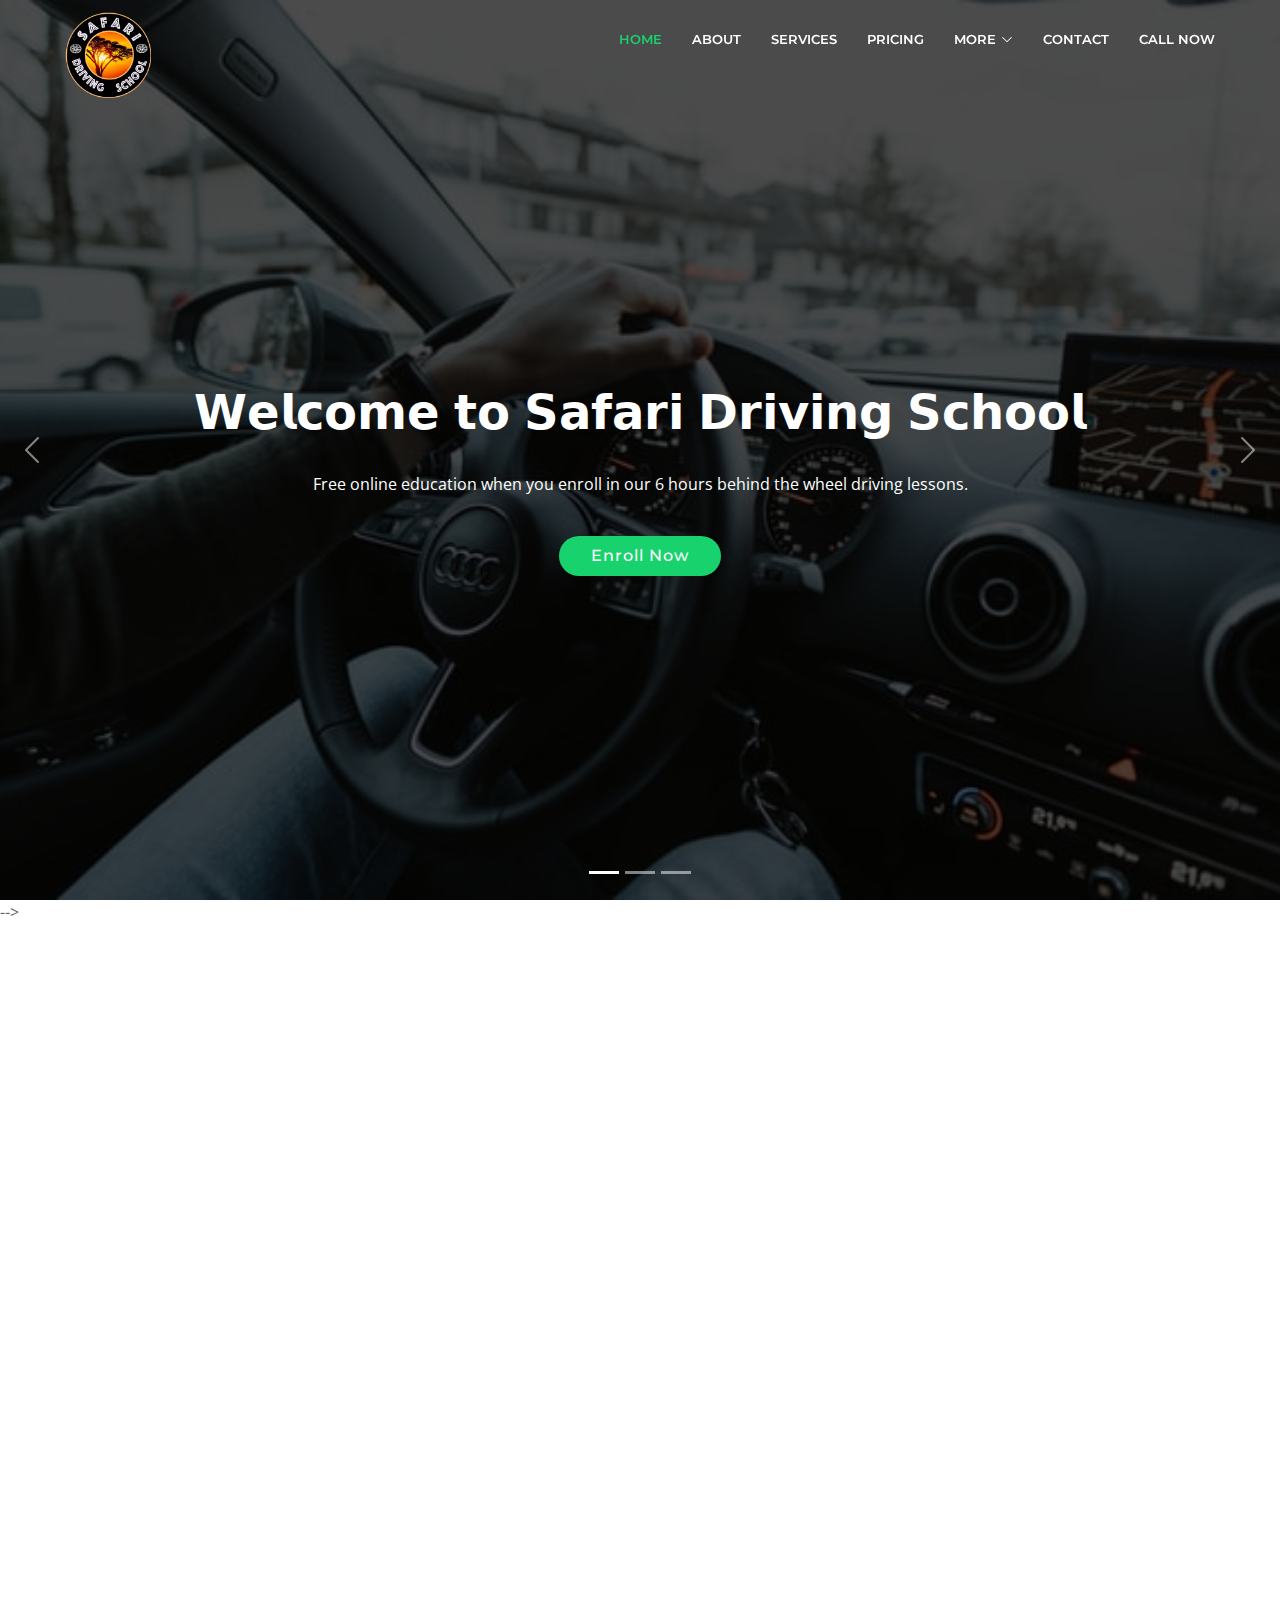
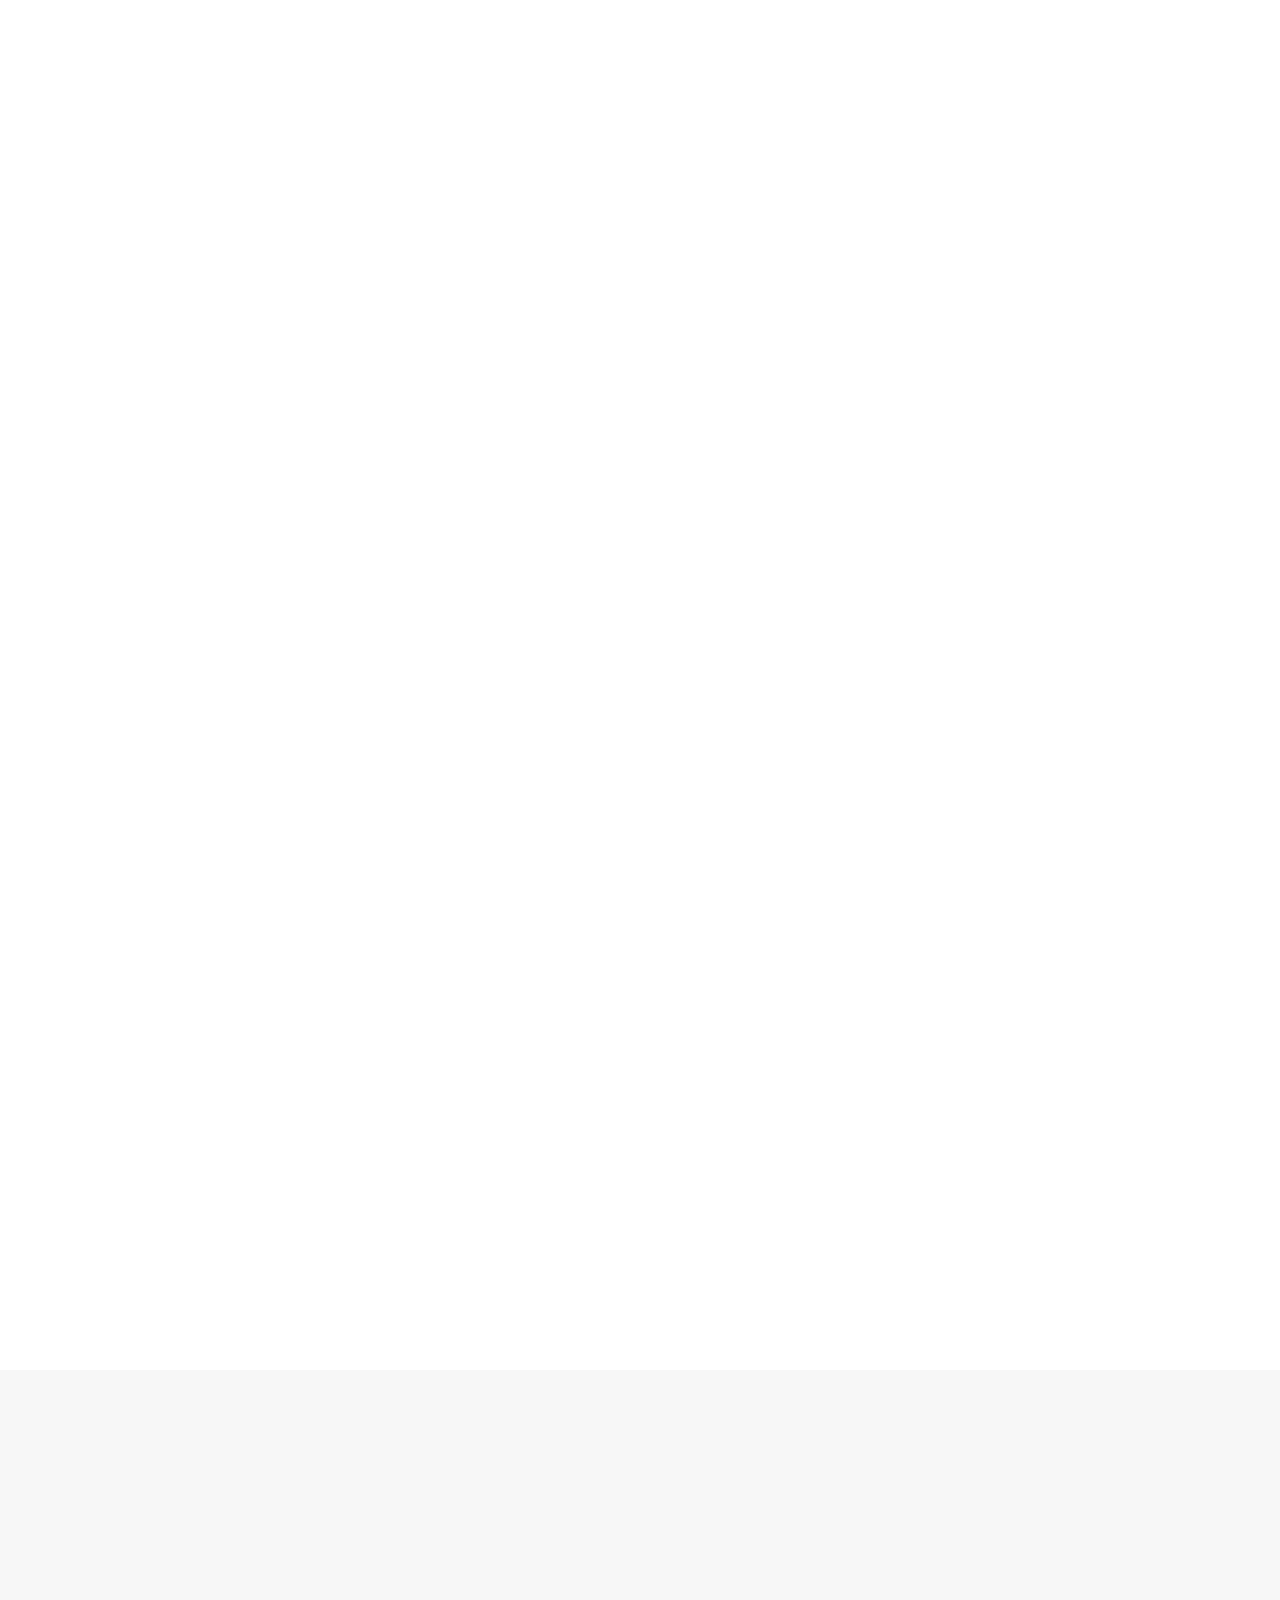
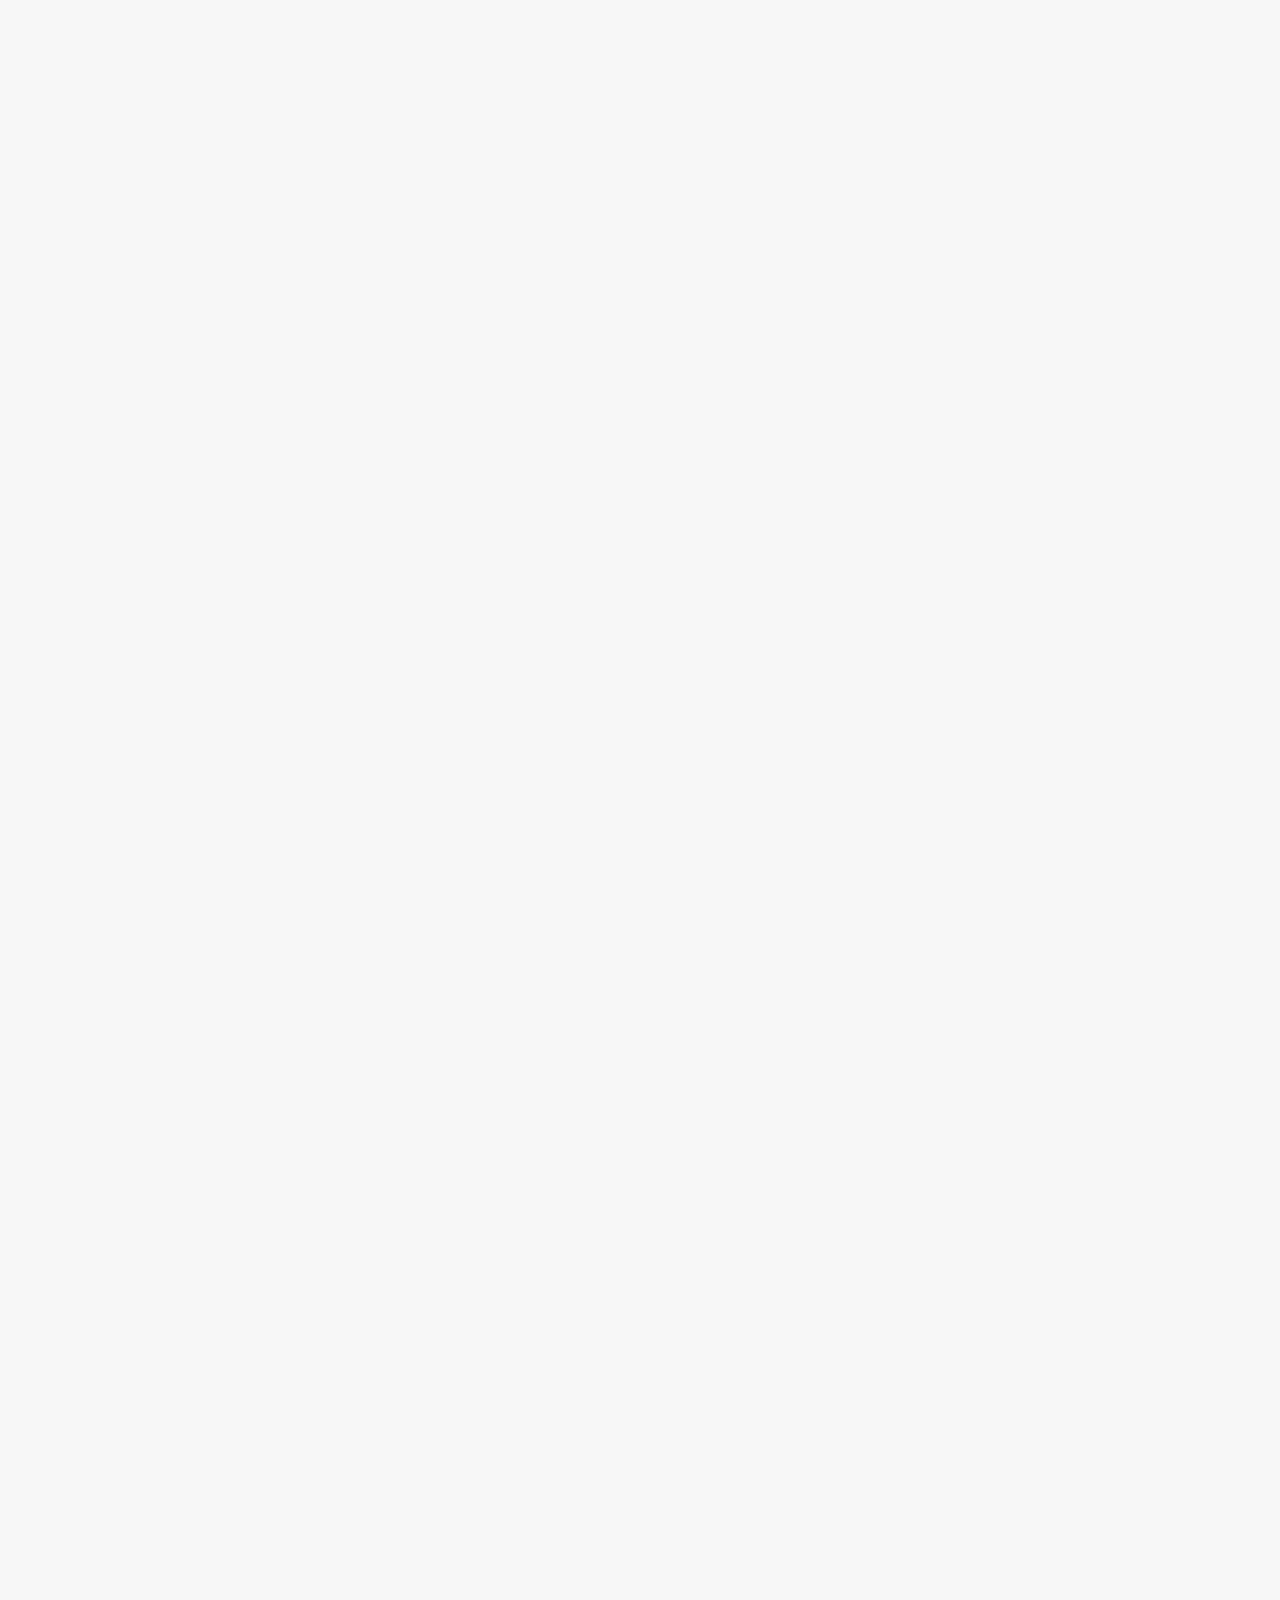
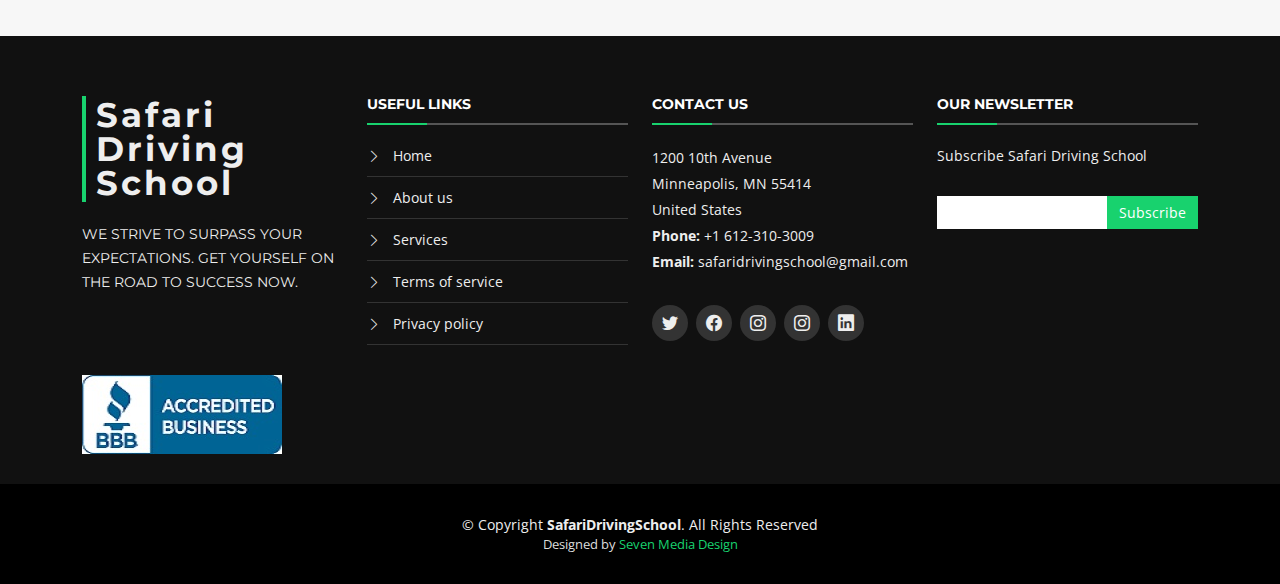
<file: index.html>
<!DOCTYPE html>
<html lang="en">

<head>
  <meta charset="utf-8">
  <meta content="width=device-width, initial-scale=1.0" name="viewport">

  <title>BizPage Bootstrap Template</title>
  <!-- Start of Async Drift Code -->
<script>
"use strict";

!function() {
  var t = window.driftt = window.drift = window.driftt || [];
  if (!t.init) {
    if (t.invoked) return void (window.console && console.error && console.error("Drift snippet included twice."));
    t.invoked = !0, t.methods = [ "identify", "config", "track", "reset", "debug", "show", "ping", "page", "hide", "off", "on" ], 
    t.factory = function(e) {
      return function() {
        var n = Array.prototype.slice.call(arguments);
        return n.unshift(e), t.push(n), t;
      };
    }, t.methods.forEach(function(e) {
      t[e] = t.factory(e);
    }), t.load = function(t) {
      var e = 3e5, n = Math.ceil(new Date() / e) * e, o = document.createElement("script");
      o.type = "text/javascript", o.async = !0, o.crossorigin = "anonymous", o.src = "https://js.driftt.com/include/" + n + "/" + t + ".js";
      var i = document.getElementsByTagName("script")[0];
      i.parentNode.insertBefore(o, i);
    };
  }
}();
drift.SNIPPET_VERSION = '0.3.1';
drift.load('eyu85miwn3fi');
</script>
<!-- End of Async Drift Code -->
  <meta content="" name="description">
  <meta content="" name="keywords">

  <!-- Favicons -->
  <link href="assets/img/favicon.png" rel="icon">
  <link href="assets/img/apple-touch-icon.png" rel="apple-touch-icon">

  <!-- Google Fonts -->
  <link href="https://fonts.googleapis.com/css?family=Open+Sans:300,300i,400,400i,700,700i|Montserrat:300,400,500,700" rel="stylesheet">

  <!-- Vendor CSS Files -->
  <link href="assets/vendor/animate.css/animate.min.css" rel="stylesheet">
  <link href="assets/vendor/aos/aos.css" rel="stylesheet">
  <link href="assets/vendor/bootstrap/css/bootstrap.min.css" rel="stylesheet">
  <link href="assets/vendor/bootstrap-icons/bootstrap-icons.css" rel="stylesheet">
  <link href="assets/vendor/glightbox/css/glightbox.min.css" rel="stylesheet">
  <link href="assets/vendor/swiper/swiper-bundle.min.css" rel="stylesheet">

  <!-- Template Main CSS File -->
  <link href="assets/css/style.css" rel="stylesheet">

  <!-- =======================================================
  * Template Name: BizPage - v5.1.0
  * Template URL: https://bootstrapmade.com/bizpage-bootstrap-business-template/
  * Author: BootstrapMade.com
  * License: https://bootstrapmade.com/license/
  ======================================================== -->
</head>

<body> 
<style>
@media only screen and (max-width: 600px) {
  .img-fluid{
    display: none;
  }
}

</style>
  <!-- ======= Header ======= -->
  <header id="header" class="fixed-top d-flex align-items-center header-transparent">
    <div class="container-fluid">

      <div class="row justify-content-center align-items-center">
        <div class="col-xl-11 d-flex align-items-center justify-content-between">
          <!-- Uncomment below if you prefer to use an image logo -->
          <a href="index.html"><img src="assets/img/logo.png" alt="" class="img-fluid" style="width: 30%;padding-top: 30px;"></a>

          <nav id="navbar" class="navbar">
            <ul>
              <li><a class="nav-link scrollto active" href="#hero">Home</a></li>
              <li><a class="nav-link scrollto" href="#about">About</a></li>
              <li><a class="nav-link scrollto" href="#services">Services</a></li>
              <li><a class="nav-link scrollto" href="#fare">Pricing</a></li>
              <li class="dropdown"><a href="#"><span>More</span> <i class="bi bi-chevron-down"></i></a>
                <ul>
                  <li><a href="#">WRITTEN TEST LESSONS</a></li>
                  <!--<li class="dropdown"><a href="#"><span>Deep Drop Down</span> <i class="bi bi-chevron-right"></i></a>
                    <ul>
                      <li><a href="#">Deep Drop Down 1</a></li>
                      <li><a href="#">Deep Drop Down 2</a></li>
                      <li><a href="#">Deep Drop Down 3</a></li>
                      <li><a href="#">Deep Drop Down 4</a></li>
                      <li><a href="#">Deep Drop Down 5</a></li>
                    </ul>-->
                  </li>
                  <li><a href="#">ONLINE CLASSES</a></li>
                  <li><a href="#">BEHIND THE WHEEL LESSON</a></li>
                  <li><a href="#">FAQ</a></li>
                </ul>
              </li>
              <li><a class="nav-link scrollto" href="#contact">Contact</a></li>
              <div>
              <a  href="tel:+1 612-310-3009"> CALL NOW</a>
    </div>
            </ul>
            <i class="bi bi-list mobile-nav-toggle"></i>
          </nav><!-- .navbar -->
        </div>
      </div>

    </div>
  </header><!-- End Header -->

  <!-- ======= hero Section ======= -->
  <section id="hero">
    <div class="hero-container">
      <div id="heroCarousel" class="carousel slide carousel-fade" data-bs-ride="carousel" data-bs-interval="5000">

        <ol id="hero-carousel-indicators" class="carousel-indicators"></ol>

        <div class="carousel-inner" role="listbox">

          <div class="carousel-item active" style="background-image: url(assets/img/hero-carousel/1.jpg)">
            <div class="carousel-container">
              <div class="container">
                <h2 class="animate__animated animate__fadeInDown">𝗪𝗲𝗹𝗰𝗼𝗺𝗲 𝘁𝗼 𝗦𝗮𝗳𝗮𝗿𝗶 𝗗𝗿𝗶𝘃𝗶𝗻𝗴 𝗦𝗰𝗵𝗼𝗼𝗹</h2>
                <p class="animate__animated animate__fadeInUp">Free online education when you enroll in our 6 hours behind the wheel driving lessons.</p>
                <a href="#featured-services" class="btn-get-started scrollto animate__animated animate__fadeInUp">Enroll Now</a>
              </div>
            </div>
          </div>

          <div class="carousel-item" style="background-image: url(assets/img/hero-carousel/2.jpg)">
            <div class="carousel-container">
              <div class="container">
                <h2 class="animate__animated animate__fadeInDown">𝗪𝗲𝗹𝗰𝗼𝗺𝗲 𝘁𝗼 𝗦𝗮𝗳𝗮𝗿𝗶 𝗗𝗿𝗶𝘃𝗶𝗻𝗴 𝗦𝗰𝗵𝗼𝗼𝗹</h2>
                <p class="animate__animated animate__fadeInUp">Free online education when you enroll in our 6 hours behind the wheel driving lessons.</p>
                <a href="#featured-services" class="btn-get-started scrollto animate__animated animate__fadeInUp">Enroll Now</a>
              </div>
            </div>
          </div>

          <div class="carousel-item" style="background-image: url(assets/img/hero-carousel/3.jpg)">
            <div class="carousel-container">
              <div class="container">
                <h2 class="animate__animated animate__fadeInDown">𝗪𝗲𝗹𝗰𝗼𝗺𝗲 𝘁𝗼 𝗦𝗮𝗳𝗮𝗿𝗶 𝗗𝗿𝗶𝘃𝗶𝗻𝗴 𝗦𝗰𝗵𝗼𝗼𝗹</h2>
                <p class="animate__animated animate__fadeInUp">Free online education when you enroll in our 6 hours behind the wheel driving lessons.</p>
                <a href="#featured-services" class="btn-get-started scrollto animate__animated animate__fadeInUp">Enroll Now</a>
              </div>
            </div>
          </div>

          <!--<div class="carousel-item" style="background-image: url(assets/img/hero-carousel/4.jpg)">
            <div class="carousel-container">
              <div class="container">
                <h2 class="animate__animated animate__fadeInDown">Nam libero tempore</h2>
                <p class="animate__animated animate__fadeInUp">Neque porro quisquam est, qui dolorem ipsum quia dolor sit amet, consectetur, adipisci velit, sed quia non numquam eius modi tempora incidunt ut labore et dolore magnam aliquam quaerat voluptatem. Ut enim ad minima veniam, quis nostrum.</p>
                <a href="#featured-services" class="btn-get-started scrollto animate__animated animate__fadeInUp">Get Started</a>
              </div>
            </div>
          </div>

          <div class="carousel-item" style="background-image: url(assets/img/hero-carousel/5.jpg)">
            <div class="carousel-container">
              <div class="container">
                <h2 class="animate__animated animate__fadeInDown">Magnam aliquam quaerat</h2>
                <p class="animate__animated animate__fadeInUp">Lorem ipsum dolor sit amet, consectetur adipiscing elit, sed do eiusmod tempor incididunt ut labore et dolore magna aliqua. Ut enim ad minim veniam, quis nostrud exercitation ullamco laboris nisi ut aliquip ex ea commodo consequat.</p>
                <a href="#featured-services" class="btn-get-started scrollto animate__animated animate__fadeInUp">Get Started</a>
              </div>
            </div>
          </div>-->

        </div>

        <a class="carousel-control-prev" href="#heroCarousel" role="button" data-bs-slide="prev">
          <span class="carousel-control-prev-icon bi bi-chevron-left" aria-hidden="true"></span>
        </a>

        <a class="carousel-control-next" href="#heroCarousel" role="button" data-bs-slide="next">
          <span class="carousel-control-next-icon bi bi-chevron-right" aria-hidden="true"></span>
        </a>

      </div>
    </div>
  </section><!-- End Hero Section -->

  <main id="main">

    <!-- ======= Featured Services Section Section ======= -->
   <!-- <section id="featured-services">
      <div class="container">
        <div class="row">

          <div class="col-lg-4 box">
            <i class="bi bi-briefcase"></i>
            <h4 class="title"><a href="">Lorem Ipsum Delino</a></h4>
            <p class="description">Voluptatum deleniti atque corrupti quos dolores et quas molestias excepturi sint occaecati cupiditate non provident</p>
          </div>

          <div class="col-lg-4 box box-bg">
            <i class="bi bi-card-checklist"></i>
            <h4 class="title"><a href="">Dolor Sitema</a></h4>
            <p class="description">Minim veniam, quis nostrud exercitation ullamco laboris nisi ut aliquip ex ea commodo consequat tarad limino ata</p>
          </div>

          <div class="col-lg-4 box">
            <i class="bi bi-binoculars"></i>
            <h4 class="title"><a href="">Sed ut perspiciatis</a></h4>
            <p class="description">Duis aute irure dolor in reprehenderit in voluptate velit esse cillum dolore eu fugiat nulla pariatur</p>
          </div>

        </div>
      </div>
    </section><End Featured Services Section -->-->

    <!-- ======= About Us Section ======= -->
    <section id="about" data-aos="fade-up">
      <div class="container">

        <div class="section-header wow fadeInUp">
          <h2>About Us</h2>
          <h3>𝐖𝐇𝐎 𝐖𝐄 𝐀𝐑𝐄</h3>
        </div>

        <div class="row content">
          <div class="col-lg-6">
            <p>
              Welcome to Safari Driving School, a family owned and operated state-licensed driving school Serving from Central , Inland and to Coastal Orange County. For 19 years we have specialized in defensive driving instruction and nervous individuals. Our fine service is an expression of the genuine care we have for our students.
            </p>
            <ul>
              <li><i class="ri-check-double-line"></i> BEHIND-THE-WHEEL DRIVING TEST</li>
              <li><i class="ri-check-double-line"></i> WRITTEN TEST LESSONS</li>
              <li><i class="ri-check-double-line"></i> BEHIND THE WHEEL LESSON</li>
            </ul>
          </div>
          <div class="col-lg-6 pt-4 pt-lg-0">
            <p>
              Our instructors have the proven ability to provide advanced motor vehicle training, often within tight deadlines. Given our awareness of the time constraints, we provide an efficient service based on: Precise and Accurate training to provide right drivers to road, Thorough assessment of students, employing a personable yet highly professional method of driving. The end result is the ultimate driver who can smoothly and efficently drive vehicle.
            </p>
            <a href="#" class="btn-learn-more">Learn More</a>
          </div>
        </div>

<div class="row about-cols">

          <div class="col-md-4" data-aos="fade-up" data-aos-delay="100">
            <div class="about-col">
              <div class="img">
                <img src="assets/img/about-mission.jpg" alt="" class="img-fluid">
                <div class="icon"><i class="bi bi-bar-chart"></i></div>
              </div>
              <h2 class="title"><a href="#">Our Mission</a></h2>
              <p>
                Lorem ipsum dolor sit amet, consectetur elit, sed do eiusmod tempor ut labore et dolore magna aliqua. Ut enim ad minim veniam, quis nostrud exercitation ullamco laboris nisi ut aliquip ex ea commodo consequat.
              </p>
            </div>
          </div>

          <div class="col-md-4" data-aos="fade-up" data-aos-delay="200">
            <div class="about-col">
              <div class="img">
                <img src="assets/img/about-plan.jpg" alt="" class="img-fluid">
                <div class="icon"><i class="bi bi-brightness-high"></i></div>
              </div>
              <h2 class="title"><a href="#">Our Plan</a></h2>
              <p>
                Sed ut perspiciatis unde omnis iste natus error sit voluptatem doloremque laudantium, totam rem aperiam, eaque ipsa quae ab illo inventore veritatis et quasi architecto beatae vitae dicta sunt explicabo.
              </p>
            </div>
          </div>

          <div class="col-md-4" data-aos="fade-up" data-aos-delay="300">
            <div class="about-col">
              <div class="img">
                <img src="assets/img/about-vision.jpg" alt="" class="img-fluid">
                <div class="icon"><i class="bi bi-calendar4-week"></i></div>
              </div>
              <h2 class="title"><a href="#">Our Vision</a></h2>
              <p>
                Nemo enim ipsam voluptatem quia voluptas sit aut odit aut fugit, sed quia magni dolores eos qui ratione voluptatem sequi nesciunt Neque porro quisquam est, qui dolorem ipsum quia dolor sit amet.
              </p>
            </div>
          </div>

        </div>





      </div>

        




    </section><!-- End About Section -->


    <!-- ======= Services Section ======= -->
    <section id="services">
      <div class="container" data-aos="fade-up">

        <header class="section-header wow fadeInUp">
          <h3>Services</h3>
          <h4>𝐖𝐇𝐀𝐓 𝐖𝐄 𝐃𝐎 𝐎𝐅𝐅𝐄𝐑</h4>
        </header>

        <div class="row">

          <div class="col-lg-4 col-md-6 box" data-aos="fade-up" data-aos-delay="100">
            <div class="icon"><i class="bi bi-briefcase"></i></div>
            <h4 class="title"><a href="">Teen Drivers Education</a></h4>
            <p class="description">Our teens Dirviers Education is a 30 hours in class course to help our students learn the rules of the road to get their permit. Our hands on course will give ours students the decision making skills they need to be good drivers because 85% of your ability to drive safely is knowledge.</p>
          </div>
          <div class="col-lg-4 col-md-6 box" data-aos="fade-up" data-aos-delay="200">
            <div class="icon"><i class="bi bi-card-checklist"></i></div>
            <h4 class="title"><a href="">Adult Drivers Education</a></h4>
            <p class="description">A to Z will give you a summary course on the rules of the road to help you pass the DMV written test. We offer a one-on-one class with one of our experienced instructors that will help you understand the rules of the road.</p>
          </div>
          <div class="col-lg-4 col-md-6 box" data-aos="fade-up" data-aos-delay="300">
            <div class="icon"><i class="bi bi-bar-chart"></i></div>
            <h4 class="title"><a href="">Senior Drivers Education</a></h4>
            <p class="description">At A to Z, we help seniors from DMV Driver Safety division with their re-examination. We will teach you driving strategies that will help you drive safely. Best of all we help them keep their driving independence!</p>
          </div>
          <br><br>
         <header class="section-header wow fadeInUp">
          <h3>Pricing</h3>
        </header>
          <div class="columns">
          <ul class="price">
             <li class="header">𝐏𝐑𝐈𝐌𝐀𝐑𝐘</li>
             <li class="grey">$𝟭𝟮𝟬 /𝟮 𝗵𝗼𝘂𝗿𝘀</li>
             <li>𝐁𝐞𝐡𝐢𝐧𝐝 𝐓𝐡𝐞 𝐖𝐡𝐞𝐞𝐥.</li>
             <li class="grey"><a href="#" class="button">BOOK NOW</a></li>
          </ul>
        </div>

        <div class="columns">
          <ul class="price">
             <li class="header">𝐃𝐄𝐋𝐔𝐗</li>
             <li class="grey">$𝟯𝟲𝟬 /𝟲 𝗵𝗼𝘂𝗿𝘀</li>
             <li>𝐁𝐞𝐡𝐢𝐧𝐝 𝐓𝐡𝐞 𝐖𝐡𝐞𝐞𝐥.</li>
             <li class="grey"><a href="#" class="button">BOOK NOW</a></li>
          </ul>
         </div>

         <div class="columns">
          <ul class="price">
             <li class="header">𝐔𝐋𝐓𝐈𝐌𝐀𝐓𝐄</li>
             <li class="grey">$𝟱𝟬𝟬 /𝟭𝟬 𝗵𝗼𝘂𝗿𝘀</li>
             <li>𝐁𝐞𝐡𝐢𝐧𝐝 𝐓𝐡𝐞 𝐖𝐡𝐞𝐞𝐥.</li>
             <li class="grey"><a href="#" class="button">BOOK NOW</a></li>
          </ul>
         </div>
         <!-- end here-->
        </div>

      </div>
    </section>



    <!-- ======= Call To Action Section ======= -->
    <!-<section id="call-to-action">
      <div class="container text-center" data-aos="zoom-in">
        <h3></h3>
        <p></p>
        <a class="cta-btn" href="#"></a>
      </div>
    </section><!-- End Call To Action Section -->



    <!-- ======= Testimonials Section ======= -->
    <section id="testimonials" class="section-bg">
      <div class="container" data-aos="fade-up">

        <header class="section-header">
          <h3>Testimonials</h3>
        </header>

        <div class="testimonials-slider swiper-container" data-aos="fade-up" data-aos-delay="100">
          <div class="swiper-wrapper">

            <div class="swiper-slide">
              <div class="testimonial-item">
                <img src="assets/img/testimonial-1.jpg" class="testimonial-img" alt="">
                <h3>Saul Goodman</h3>
                <h4>Ceo &amp; Founder</h4>
                <p>
                  <img src="assets/img/quote-sign-left.png" class="quote-sign-left" alt="">
                  I took driving lessons with Inge as my instructor and I can highly recommend her! Her well structured and professional way of teaching made me a save and confident driver. Thank you once again!.
                  <img src="assets/img/quote-sign-right.png" class="quote-sign-right" alt="">
                </p>
              </div>
            </div><!-- End testimonial item -->

            <div class="swiper-slide">
              <div class="testimonial-item">
                <img src="assets/img/testimonial-2.jpg" class="testimonial-img" alt="">
                <h3>Sara Wilsson</h3>
                <h4>Designer</h4>
                <p>
                  <img src="assets/img/quote-sign-left.png" class="quote-sign-left" alt="">
                  Passed my practical driving test first time thanks to the help of my instructor Olu. Olu is a great teacher who combined being both firm and soft. Myself and Olu were able to build up a rapport during our driving lessons, which made our lessons more enjoyable.

However, the most important thing for myself, were the life lessons Olu was able to pass on during the lessons. These life lessons helped me in the lead up to my driving test, during my driving test, and will continue to ring true going forward.
                  <img src="assets/img/quote-sign-right.png" class="quote-sign-right" alt="">
                </p>
              </div>
            </div><!-- End testimonial item -->

            <div class="swiper-slide">
              <div class="testimonial-item">
                <img src="assets/img/testimonial-3.jpg" class="testimonial-img" alt="">
                <h3>Jena Karlis</h3>
                <h4>Store Owner</h4>
                <p>
                  <img src="assets/img/quote-sign-left.png" class="quote-sign-left" alt="">
                  Passed my practical test first time thanks to Mr Olu very good instructor very helpful not soft and very friendly guy thanks so much Olu.
                  <img src="assets/img/quote-sign-right.png" class="quote-sign-right" alt="">
                </p>
              </div>
            </div><!-- End testimonial item -->

            <div class="swiper-slide">
              <div class="testimonial-item">
                <img src="assets/img/testimonial-4.jpg" class="testimonial-img" alt="">
                <h3>Matt Brandon</h3>
                <h4>Freelancer</h4>
                <p>
                  <img src="assets/img/quote-sign-left.png" class="quote-sign-left" alt="">
                  I would definitely recommend Safari Driving School to any of my family and friends without any doubt at all. From the first day, I knew that I was in good hands. Olu, my driver instructor, was the most amazing, punctual, patient, funniest and reassuring guy ever! Olu is super calm and a great and experienced (!) teacher, and I am so glad that he fixed my driving skills (after 2 other instructors with whom I wasn’t happy…) and that he taught me so well :.
                  <img src="assets/img/quote-sign-right.png" class="quote-sign-right" alt="">
                </p>
              </div>
            </div><!-- End testimonial item -->

            <div class="swiper-slide">
              <div class="testimonial-item">
                <img src="assets/img/testimonial-5.jpg" class="testimonial-img" alt="">
                <h3>John Larson</h3>
                <h4>Entrepreneur</h4>
                <p>
                  <img src="assets/img/quote-sign-left.png" class="quote-sign-left" alt="">
                  I had a great lesson with my instructor. His name is Olu. He taught me to pay attention to all details. My instructor really helped build my confidence with just 10 hours lessons. I passed at first attempt.
                  <img src="assets/img/quote-sign-right.png" class="quote-sign-right" alt="">
                </p>
              </div>
            </div><!-- End testimonial item -->

          </div>
          <div class="swiper-pagination"></div>
        </div>

      </div>
    </section><!-- End Testimonials Section -->

    <!-- ======= Team Section ======= -->
    <!--<section id="team">
      <div class="container" data-aos="fade-up">
        <div class="section-header">
          <h3>Team</h3>
          <p>Sed ut perspiciatis unde omnis iste natus error sit voluptatem accusantium doloremque</p>
        </div>

        <div class="row">

          <div class="col-lg-3 col-md-6">
            <div class="member" data-aos="fade-up" data-aos-delay="100">
              <img src="assets/img/team-1.jpg" class="img-fluid" alt="">
              <div class="member-info">
                <div class="member-info-content">
                  <h4>Walter White</h4>
                  <span>Chief Executive Officer</span>
                  <div class="social">
                    <a href=""><i class="bi bi-twitter"></i></a>
                    <a href=""><i class="bi bi-facebook"></i></a>
                    <a href=""><i class="bi bi-instagram"></i></a>
                    <a href=""><i class="bi bi-linkedin"></i></a>
                  </div>
                </div>
              </div>
            </div>
          </div>

          <div class="col-lg-3 col-md-6">
            <div class="member" data-aos="fade-up" data-aos-delay="200">
              <img src="assets/img/team-2.jpg" class="img-fluid" alt="">
              <div class="member-info">
                <div class="member-info-content">
                  <h4>Sarah Jhonson</h4>
                  <span>Product Manager</span>
                  <div class="social">
                    <a href=""><i class="bi bi-twitter"></i></a>
                    <a href=""><i class="bi bi-facebook"></i></a>
                    <a href=""><i class="bi bi-instagram"></i></a>
                    <a href=""><i class="bi bi-linkedin"></i></a>
                  </div>
                </div>
              </div>
            </div>
          </div>

          <div class="col-lg-3 col-md-6">
            <div class="member" data-aos="fade-up" data-aos-delay="300">
              <img src="assets/img/team-3.jpg" class="img-fluid" alt="">
              <div class="member-info">
                <div class="member-info-content">
                  <h4>William Anderson</h4>
                  <span>CTO</span>
                  <div class="social">
                    <a href=""><i class="bi bi-twitter"></i></a>
                    <a href=""><i class="bi bi-facebook"></i></a>
                    <a href=""><i class="bi bi-instagram"></i></a>
                    <a href=""><i class="bi bi-linkedin"></i></a>
                  </div>
                </div>
              </div>
            </div>
          </div>

          <div class="col-lg-3 col-md-6">
            <div class="member" data-aos="fade-up" data-aos-delay="400">
              <img src="assets/img/team-4.jpg" class="img-fluid" alt="">
              <div class="member-info">
                <div class="member-info-content">
                  <h4>Amanda Jepson</h4>
                  <span>Accountant</span>
                  <div class="social">
                    <a href=""><i class="bi bi-twitter"></i></a>
                    <a href=""><i class="bi bi-facebook"></i></a>
                    <a href=""><i class="bi bi-instagram"></i></a>
                    <a href=""><i class="bi bi-linkedin"></i></a>
                  </div>
                </div>
              </div>
            </div>
          </div>

        </div>

      </div>
    </section> End Team Section -->

    <!-- ======= Contact Section ======= -->
    <section id="contact" class="section-bg">
      <div class="container" data-aos="fade-up">

        <div class="section-header">
          <h3>Contact Us</h3>
        </div>
        <div>
          <iframe src="https://www.google.com/maps/embed?pb=!1m18!1m12!1m3!1d2821.6630088175775!2d-93.2395480849857!3d44.99115647909813!2m3!1f0!2f0!3f0!3m2!1i1024!2i768!4f13.1!3m3!1m2!1s0x52b32de5984ef891%3A0x6ed314d1761596b2!2sSafari%20driving%20school!5e0!3m2!1sen!2sin!4v1621623309512!5m2!1sen!2sin" width="1100" height="450" style="border:0;" allowfullscreen="" loading="lazy"></iframe>
        </div>

        <div class="row contact-info">

          <div class="col-md-4">
            <div class="contact-address">
              <i class="bi bi-geo-alt"></i>
              <h3>Address</h3>
              <address>1200 10th Avenue, Minneapolis, MN 55414, United States</address>
            </div>
          </div>

          <div class="col-md-4">
            <div class="contact-phone">
              <i class="bi bi-phone"></i>
              <h3>Phone Number</h3>
              <a class="sf-icon-telephone e-btn e-link" href="tel:+1 612-310-3009"> +1 612-310-3009</a>
            </div>
          </div>

          <div class="col-md-4">
            <div class="contact-email">
              <i class="bi bi-envelope"></i>
              <h3>Email</h3>
              <p><a href="mailto:info@example.com">safaridrivingschool@gmail.com</a></p>
            </div>
          </div>

        </div>

        <div class="form">
          <form action="forms/contact.php" method="post" role="form" class="php-email-form">
            <div class="row">
              <div class="form-group col-md-6">
                <input type="text" name="name" class="form-control" id="name" placeholder="Your Name" required>
              </div>
              <div class="form-group col-md-6">
                <input type="email" class="form-control" name="email" id="email" placeholder="Your Email" required>
              </div>
            </div>
            <div class="form-group">
              <input type="text" class="form-control" name="subject" id="subject" placeholder="Subject" required>
            </div>
            <div class="form-group">
              <textarea class="form-control" name="message" rows="5" placeholder="Message" required></textarea>
            </div>
            <div class="my-3">
              <div class="loading">Loading</div>
              <div class="error-message"></div>
              <div class="sent-message">Your message has been sent. Thank you!</div>
            </div>
            <div class="text-center"><button type="submit">Send Message</button></div>
          </form>
        </div>

      </div>
    </section><!-- End Contact Section -->

  </main><!-- End #main -->

  <!-- ======= Footer ======= -->
  <footer id="footer">
    <div class="footer-top">
      <div class="container">
        <div class="row">

          <div class="col-lg-3 col-md-6 footer-info">
            <h3>Safari Driving School</h3>
            <p>WE STRIVE TO SURPASS YOUR EXPECTATIONS. GET YOURSELF ON THE ROAD TO SUCCESS NOW.</p>
          </div> 

          <div class="col-lg-3 col-md-6 footer-links">
            <h4>Useful Links</h4>
            <ul>
              <li><i class="bi bi-chevron-right"></i> <a href="#">Home</a></li>
              <li><i class="bi bi-chevron-right"></i> <a href="#">About us</a></li>
              <li><i class="bi bi-chevron-right"></i> <a href="#">Services</a></li>
              <li><i class="bi bi-chevron-right"></i> <a href="#">Terms of service</a></li>
              <li><i class="bi bi-chevron-right"></i> <a href="#">Privacy policy</a></li>
            </ul>
          </div>


          <div class="col-lg-3 col-md-6 footer-contact">
            <h4>Contact Us</h4>
            <p>
              1200 10th Avenue <br>
              Minneapolis, MN 55414<br>
              United States <br>
              <strong>Phone:</strong> +1 612-310-3009<br>
              <strong>Email:</strong> safaridrivingschool@gmail.com<br>
            </p>

            <div class="social-links">
              <a href="#" class="twitter"><i class="bi bi-twitter"></i></a>
              <a href="#" class="facebook"><i class="bi bi-facebook"></i></a>
              <a href="#" class="instagram"><i class="bi bi-instagram"></i></a>
              <a href="#" class="instagram"><i class="bi bi-instagram"></i></a>
              <a href="#" class="linkedin"><i class="bi bi-linkedin"></i></a>
            </div>

          </div>

          <div class="col-lg-3 col-md-6 footer-newsletter">
            <h4>Our Newsletter</h4>
            <p>Subscribe Safari Driving School</p>
            <form action="" method="post">
              <input type="email" name="email"><input type="submit" value="Subscribe">
            </form>
          </div>
          <div>
            <img src="assets/img/download.png" class="download" alt="">
          </div> 
          

        </div>
      </div>
    </div>

    <div class="container">
      <div class="copyright">
        &copy; Copyright <strong>SafariDrivingSchool</strong>. All Rights Reserved
      </div>
      <div class="credits">
        <!--
        All the links in the footer should remain intact.
        You can delete the links only if you purchased the pro version.
        Licensing information: https://bootstrapmade.com/license/
        Purchase the pro version with working PHP/AJAX contact form: https://bootstrapmade.com/buy/?theme=BizPage
      -->
        Designed by <a href="https://bootstrapmade.com/">Seven Media Design</a>
      </div>
    </div>
  </footer><!-- End Footer -->

  <a href="#" class="back-to-top d-flex align-items-center justify-content-center"><i class="bi bi-arrow-up-short"></i></a>
  <!-- Uncomment below i you want to use a preloader -->
  <!-- <div id="preloader"></div> -->

  <!-- Vendor JS Files -->
  <script src="assets/vendor/aos/aos.js"></script>
  <script src="assets/vendor/bootstrap/js/bootstrap.bundle.min.js"></script>
  <script src="assets/vendor/glightbox/js/glightbox.min.js"></script>
  <script src="assets/vendor/isotope-layout/isotope.pkgd.min.js"></script>
  <script src="assets/vendor/php-email-form/validate.js"></script>
  <script src="assets/vendor/purecounter/purecounter.js"></script>
  <script src="assets/vendor/swiper/swiper-bundle.min.js"></script>
  <script src="assets/vendor/waypoints/noframework.waypoints.js"></script>

  <!-- Template Main JS File -->
  <script src="assets/js/main.js"></script>

</body>

</html>
</file>
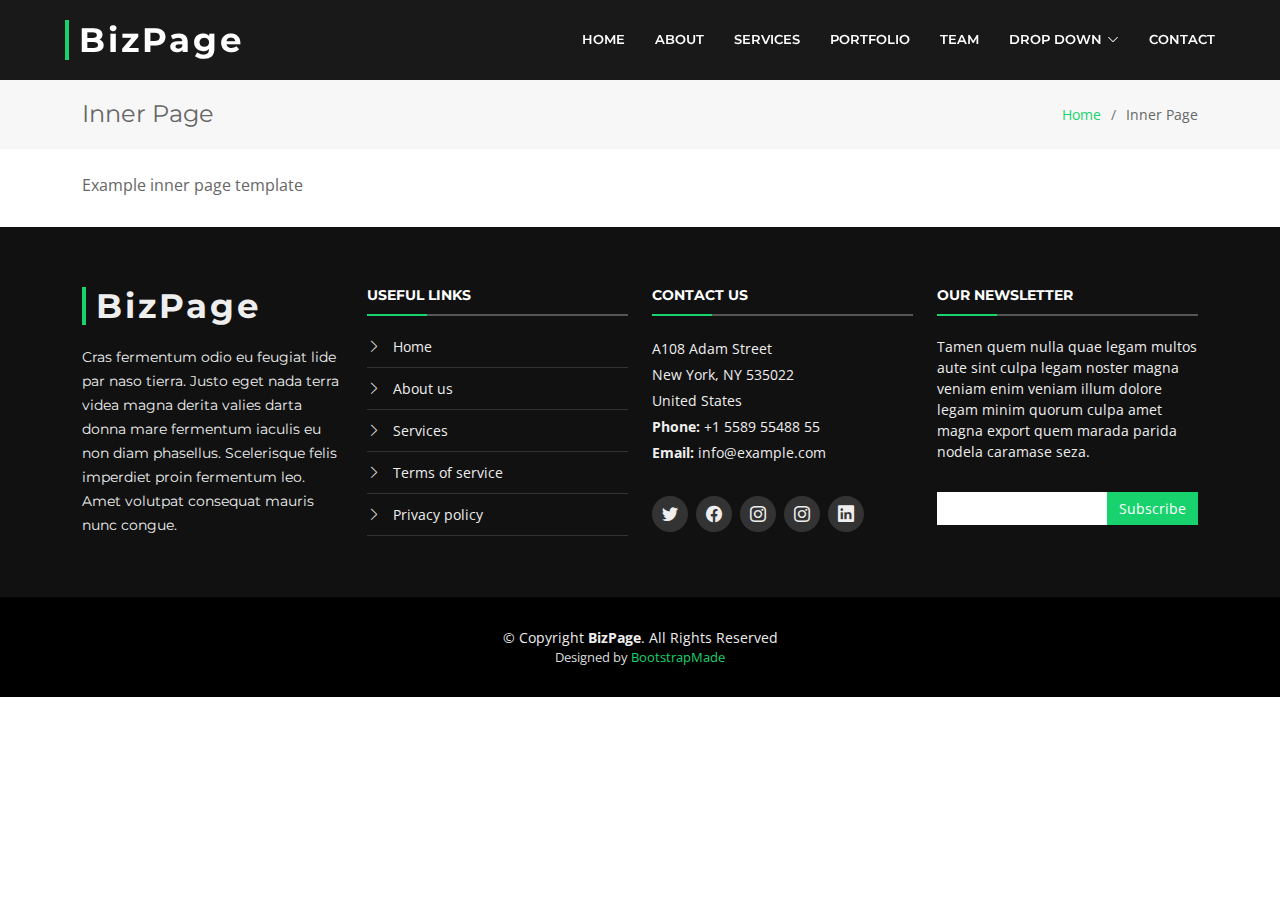
<file: inner-page.html>
<!DOCTYPE html>
<html lang="en">

<head>
  <meta charset="utf-8">
  <meta content="width=device-width, initial-scale=1.0" name="viewport">

  <title>Inner Page - BizPage Bootstrap Template</title>
  <meta content="" name="description">
  <meta content="" name="keywords">

  <!-- Favicons -->
  <link href="assets/img/favicon.png" rel="icon">
  <link href="assets/img/apple-touch-icon.png" rel="apple-touch-icon">

  <!-- Google Fonts -->
  <link href="https://fonts.googleapis.com/css?family=Open+Sans:300,300i,400,400i,700,700i|Montserrat:300,400,500,700" rel="stylesheet">

  <!-- Vendor CSS Files -->
  <link href="assets/vendor/animate.css/animate.min.css" rel="stylesheet">
  <link href="assets/vendor/aos/aos.css" rel="stylesheet">
  <link href="assets/vendor/bootstrap/css/bootstrap.min.css" rel="stylesheet">
  <link href="assets/vendor/bootstrap-icons/bootstrap-icons.css" rel="stylesheet">
  <link href="assets/vendor/glightbox/css/glightbox.min.css" rel="stylesheet">
  <link href="assets/vendor/swiper/swiper-bundle.min.css" rel="stylesheet">

  <!-- Template Main CSS File -->
  <link href="assets/css/style.css" rel="stylesheet">

  <!-- =======================================================
  * Template Name: BizPage - v5.1.0
  * Template URL: https://bootstrapmade.com/bizpage-bootstrap-business-template/
  * Author: BootstrapMade.com
  * License: https://bootstrapmade.com/license/
  ======================================================== -->
</head>

<body>

  <!-- ======= Header ======= -->
  <header id="header" class="fixed-top d-flex align-items-center ">
    <div class="container-fluid">

      <div class="row justify-content-center align-items-center">
        <div class="col-xl-11 d-flex align-items-center justify-content-between">
          <h1 class="logo"><a href="index.html">BizPage</a></h1>
          <!-- Uncomment below if you prefer to use an image logo -->
          <!-- <a href="index.html" class="logo"><img src="assets/img/logo.png" alt="" class="img-fluid"></a>-->

          <nav id="navbar" class="navbar">
            <ul>
              <li><a class="nav-link scrollto " href="#hero">Home</a></li>
              <li><a class="nav-link scrollto" href="#about">About</a></li>
              <li><a class="nav-link scrollto" href="#services">Services</a></li>
              <li><a class="nav-link scrollto " href="#portfolio">Portfolio</a></li>
              <li><a class="nav-link scrollto" href="#team">Team</a></li>
              <li class="dropdown"><a href="#"><span>Drop Down</span> <i class="bi bi-chevron-down"></i></a>
                <ul>
                  <li><a href="#">Drop Down 1</a></li>
                  <li class="dropdown"><a href="#"><span>Deep Drop Down</span> <i class="bi bi-chevron-right"></i></a>
                    <ul>
                      <li><a href="#">Deep Drop Down 1</a></li>
                      <li><a href="#">Deep Drop Down 2</a></li>
                      <li><a href="#">Deep Drop Down 3</a></li>
                      <li><a href="#">Deep Drop Down 4</a></li>
                      <li><a href="#">Deep Drop Down 5</a></li>
                    </ul>
                  </li>
                  <li><a href="#">Drop Down 2</a></li>
                  <li><a href="#">Drop Down 3</a></li>
                  <li><a href="#">Drop Down 4</a></li>
                </ul>
              </li>
              <li><a class="nav-link scrollto" href="#contact">Contact</a></li>
            </ul>
            <i class="bi bi-list mobile-nav-toggle"></i>
          </nav><!-- .navbar -->
        </div>
      </div>

    </div>
  </header><!-- End Header -->

  <main id="main">

    <!-- ======= Breadcrumbs Section ======= -->
    <section class="breadcrumbs">
      <div class="container">

        <div class="d-flex justify-content-between align-items-center">
          <h2>Inner Page</h2>
          <ol>
            <li><a href="index.html">Home</a></li>
            <li>Inner Page</li>
          </ol>
        </div>

      </div>
    </section><!-- End Breadcrumbs Section -->

    <section class="inner-page mt-4">
      <div class="container">
        <p>
          Example inner page template
        </p>
      </div>
    </section>

  </main><!-- End #main -->

  <!-- ======= Footer ======= -->
  <footer id="footer">
    <div class="footer-top">
      <div class="container">
        <div class="row">

          <div class="col-lg-3 col-md-6 footer-info">
            <h3>BizPage</h3>
            <p>Cras fermentum odio eu feugiat lide par naso tierra. Justo eget nada terra videa magna derita valies darta donna mare fermentum iaculis eu non diam phasellus. Scelerisque felis imperdiet proin fermentum leo. Amet volutpat consequat mauris nunc congue.</p>
          </div>

          <div class="col-lg-3 col-md-6 footer-links">
            <h4>Useful Links</h4>
            <ul>
              <li><i class="bi bi-chevron-right"></i> <a href="#">Home</a></li>
              <li><i class="bi bi-chevron-right"></i> <a href="#">About us</a></li>
              <li><i class="bi bi-chevron-right"></i> <a href="#">Services</a></li>
              <li><i class="bi bi-chevron-right"></i> <a href="#">Terms of service</a></li>
              <li><i class="bi bi-chevron-right"></i> <a href="#">Privacy policy</a></li>
            </ul>
          </div>

          <div class="col-lg-3 col-md-6 footer-contact">
            <h4>Contact Us</h4>
            <p>
              A108 Adam Street <br>
              New York, NY 535022<br>
              United States <br>
              <strong>Phone:</strong> +1 5589 55488 55<br>
              <strong>Email:</strong> info@example.com<br>
            </p>

            <div class="social-links">
              <a href="#" class="twitter"><i class="bi bi-twitter"></i></a>
              <a href="#" class="facebook"><i class="bi bi-facebook"></i></a>
              <a href="#" class="instagram"><i class="bi bi-instagram"></i></a>
              <a href="#" class="instagram"><i class="bi bi-instagram"></i></a>
              <a href="#" class="linkedin"><i class="bi bi-linkedin"></i></a>
            </div>

          </div>

          <div class="col-lg-3 col-md-6 footer-newsletter">
            <h4>Our Newsletter</h4>
            <p>Tamen quem nulla quae legam multos aute sint culpa legam noster magna veniam enim veniam illum dolore legam minim quorum culpa amet magna export quem marada parida nodela caramase seza.</p>
            <form action="" method="post">
              <input type="email" name="email"><input type="submit" value="Subscribe">
            </form>
          </div>

        </div>
      </div>
    </div>

    <div class="container">
      <div class="copyright">
        &copy; Copyright <strong>BizPage</strong>. All Rights Reserved
      </div>
      <div class="credits">
        <!--
        All the links in the footer should remain intact.
        You can delete the links only if you purchased the pro version.
        Licensing information: https://bootstrapmade.com/license/
        Purchase the pro version with working PHP/AJAX contact form: https://bootstrapmade.com/buy/?theme=BizPage
      -->
        Designed by <a href="https://bootstrapmade.com/">BootstrapMade</a>
      </div>
    </div>
  </footer><!-- End Footer -->

  <a href="#" class="back-to-top d-flex align-items-center justify-content-center"><i class="bi bi-arrow-up-short"></i></a>
  <!-- Uncomment below i you want to use a preloader -->
  <!-- <div id="preloader"></div> -->

  <!-- Vendor JS Files -->
  <script src="assets/vendor/aos/aos.js"></script>
  <script src="assets/vendor/bootstrap/js/bootstrap.bundle.min.js"></script>
  <script src="assets/vendor/glightbox/js/glightbox.min.js"></script>
  <script src="assets/vendor/isotope-layout/isotope.pkgd.min.js"></script>
  <script src="assets/vendor/php-email-form/validate.js"></script>
  <script src="assets/vendor/purecounter/purecounter.js"></script>
  <script src="assets/vendor/swiper/swiper-bundle.min.js"></script>
  <script src="assets/vendor/waypoints/noframework.waypoints.js"></script>

  <!-- Template Main JS File -->
  <script src="assets/js/main.js"></script>

</body>

</html>
</file>
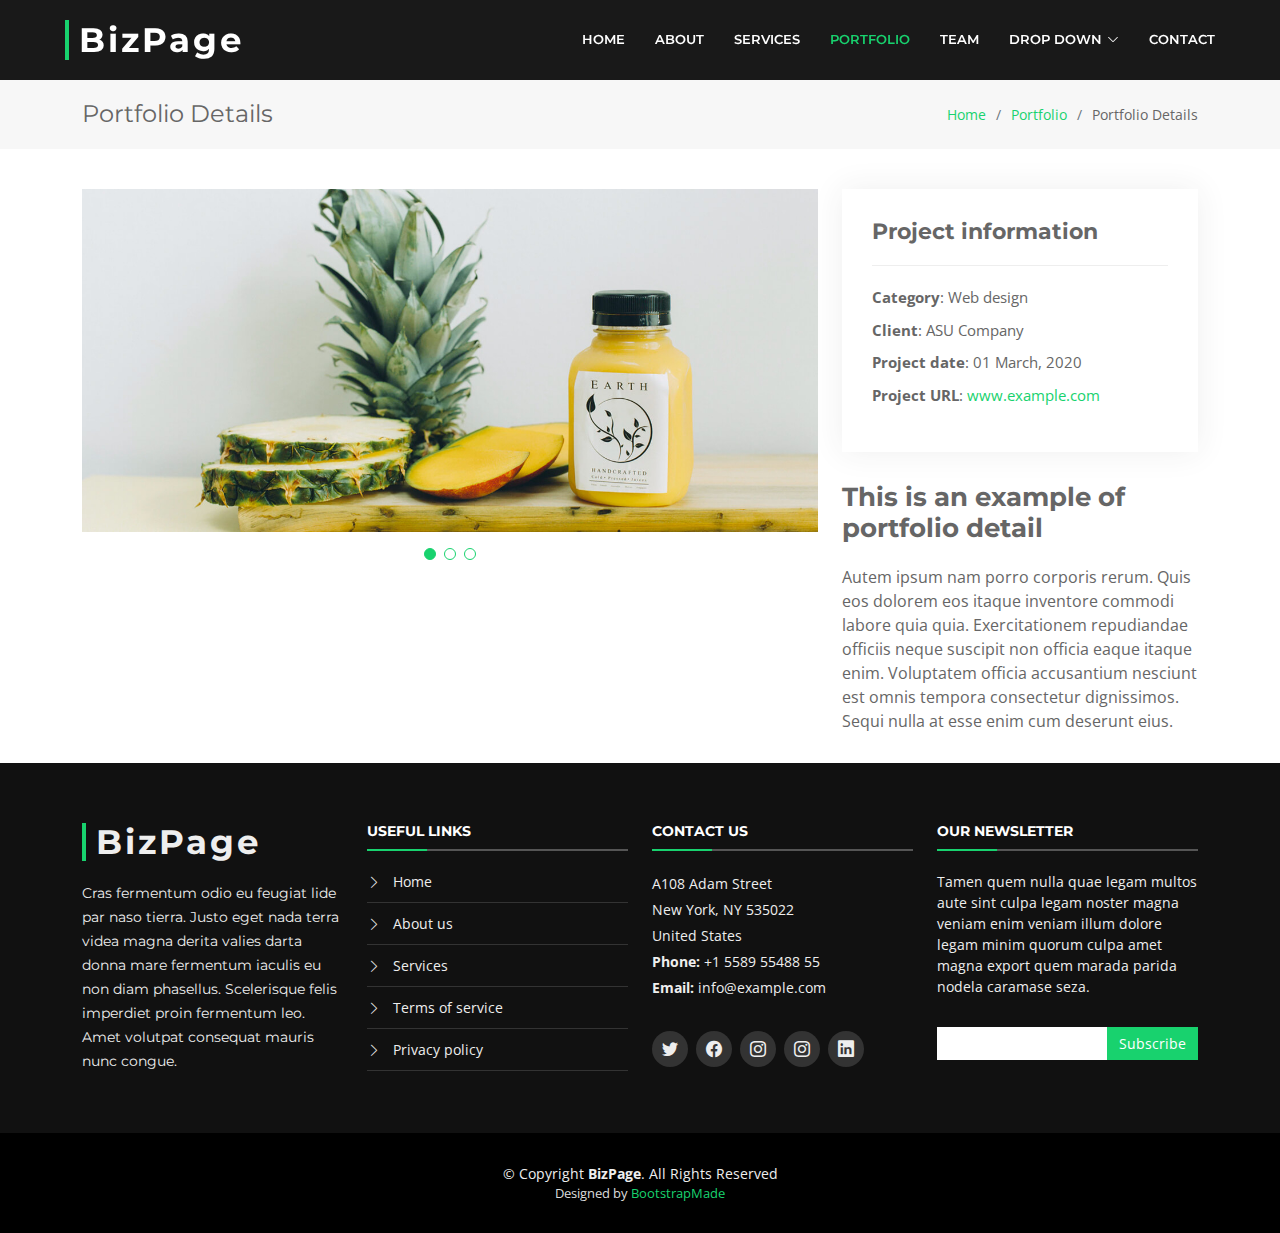
<file: portfolio-details.html>
<!DOCTYPE html>
<html lang="en">

<head>
  <meta charset="utf-8">
  <meta content="width=device-width, initial-scale=1.0" name="viewport">

  <title>Portfolio Details - BizPage Bootstrap Template</title>
  <meta content="" name="description">
  <meta content="" name="keywords">

  <!-- Favicons -->
  <link href="assets/img/favicon.png" rel="icon">
  <link href="assets/img/apple-touch-icon.png" rel="apple-touch-icon">

  <!-- Google Fonts -->
  <link href="https://fonts.googleapis.com/css?family=Open+Sans:300,300i,400,400i,700,700i|Montserrat:300,400,500,700" rel="stylesheet">

  <!-- Vendor CSS Files -->
  <link href="assets/vendor/animate.css/animate.min.css" rel="stylesheet">
  <link href="assets/vendor/aos/aos.css" rel="stylesheet">
  <link href="assets/vendor/bootstrap/css/bootstrap.min.css" rel="stylesheet">
  <link href="assets/vendor/bootstrap-icons/bootstrap-icons.css" rel="stylesheet">
  <link href="assets/vendor/glightbox/css/glightbox.min.css" rel="stylesheet">
  <link href="assets/vendor/swiper/swiper-bundle.min.css" rel="stylesheet">

  <!-- Template Main CSS File -->
  <link href="assets/css/style.css" rel="stylesheet">

  <!-- =======================================================
  * Template Name: BizPage - v5.1.0
  * Template URL: https://bootstrapmade.com/bizpage-bootstrap-business-template/
  * Author: BootstrapMade.com
  * License: https://bootstrapmade.com/license/
  ======================================================== -->
</head>

<body>

  <!-- ======= Header ======= -->
  <header id="header" class="fixed-top d-flex align-items-center ">
    <div class="container-fluid">

      <div class="row justify-content-center align-items-center">
        <div class="col-xl-11 d-flex align-items-center justify-content-between">
          <h1 class="logo"><a href="index.html">BizPage</a></h1>
          <!-- Uncomment below if you prefer to use an image logo -->
          <!-- <a href="index.html" class="logo"><img src="assets/img/logo.png" alt="" class="img-fluid"></a>-->

          <nav id="navbar" class="navbar">
            <ul>
              <li><a class="nav-link scrollto " href="#hero">Home</a></li>
              <li><a class="nav-link scrollto" href="#about">About</a></li>
              <li><a class="nav-link scrollto" href="#services">Services</a></li>
              <li><a class="nav-link scrollto active" href="#portfolio">Portfolio</a></li>
              <li><a class="nav-link scrollto" href="#team">Team</a></li>
              <li class="dropdown"><a href="#"><span>Drop Down</span> <i class="bi bi-chevron-down"></i></a>
                <ul>
                  <li><a href="#">Drop Down 1</a></li>
                  <li class="dropdown"><a href="#"><span>Deep Drop Down</span> <i class="bi bi-chevron-right"></i></a>
                    <ul>
                      <li><a href="#">Deep Drop Down 1</a></li>
                      <li><a href="#">Deep Drop Down 2</a></li>
                      <li><a href="#">Deep Drop Down 3</a></li>
                      <li><a href="#">Deep Drop Down 4</a></li>
                      <li><a href="#">Deep Drop Down 5</a></li>
                    </ul>
                  </li>
                  <li><a href="#">Drop Down 2</a></li>
                  <li><a href="#">Drop Down 3</a></li>
                  <li><a href="#">Drop Down 4</a></li>
                </ul>
              </li>
              <li><a class="nav-link scrollto" href="#contact">Contact</a></li>
            </ul>
            <i class="bi bi-list mobile-nav-toggle"></i>
          </nav><!-- .navbar -->
        </div>
      </div>

    </div>
  </header><!-- End Header -->

  <main id="main">

    <!-- ======= Breadcrumbs Section ======= -->
    <section class="breadcrumbs">
      <div class="container">

        <div class="d-flex justify-content-between align-items-center">
          <h2>Portfolio Details</h2>
          <ol>
            <li><a href="index.html">Home</a></li>
            <li><a href="portfolio.html">Portfolio</a></li>
            <li>Portfolio Details</li>
          </ol>
        </div>

      </div>
    </section><!-- Breadcrumbs Section -->

    <!-- ======= Portfolio Details Section ======= -->
    <section id="portfolio-details" class="portfolio-details">
      <div class="container">

        <div class="row gy-4">

          <div class="col-lg-8">
            <div class="portfolio-details-slider swiper-container">
              <div class="swiper-wrapper align-items-center">

                <div class="swiper-slide">
                  <img src="assets/img/portfolio/portfolio-details-1.jpg" alt="">
                </div>

                <div class="swiper-slide">
                  <img src="assets/img/portfolio/portfolio-details-2.jpg" alt="">
                </div>

                <div class="swiper-slide">
                  <img src="assets/img/portfolio/portfolio-details-3.jpg" alt="">
                </div>

              </div>
              <div class="swiper-pagination"></div>
            </div>
          </div>

          <div class="col-lg-4">
            <div class="portfolio-info">
              <h3>Project information</h3>
              <ul>
                <li><strong>Category</strong>: Web design</li>
                <li><strong>Client</strong>: ASU Company</li>
                <li><strong>Project date</strong>: 01 March, 2020</li>
                <li><strong>Project URL</strong>: <a href="#">www.example.com</a></li>
              </ul>
            </div>
            <div class="portfolio-description">
              <h2>This is an example of portfolio detail</h2>
              <p>
                Autem ipsum nam porro corporis rerum. Quis eos dolorem eos itaque inventore commodi labore quia quia. Exercitationem repudiandae officiis neque suscipit non officia eaque itaque enim. Voluptatem officia accusantium nesciunt est omnis tempora consectetur dignissimos. Sequi nulla at esse enim cum deserunt eius.
              </p>
            </div>
          </div>

        </div>

      </div>
    </section><!-- End Portfolio Details Section -->

  </main><!-- End #main -->

  <!-- ======= Footer ======= -->
  <footer id="footer">
    <div class="footer-top">
      <div class="container">
        <div class="row">

          <div class="col-lg-3 col-md-6 footer-info">
            <h3>BizPage</h3>
            <p>Cras fermentum odio eu feugiat lide par naso tierra. Justo eget nada terra videa magna derita valies darta donna mare fermentum iaculis eu non diam phasellus. Scelerisque felis imperdiet proin fermentum leo. Amet volutpat consequat mauris nunc congue.</p>
          </div>

          <div class="col-lg-3 col-md-6 footer-links">
            <h4>Useful Links</h4>
            <ul>
              <li><i class="bi bi-chevron-right"></i> <a href="#">Home</a></li>
              <li><i class="bi bi-chevron-right"></i> <a href="#">About us</a></li>
              <li><i class="bi bi-chevron-right"></i> <a href="#">Services</a></li>
              <li><i class="bi bi-chevron-right"></i> <a href="#">Terms of service</a></li>
              <li><i class="bi bi-chevron-right"></i> <a href="#">Privacy policy</a></li>
            </ul>
          </div>

          <div class="col-lg-3 col-md-6 footer-contact">
            <h4>Contact Us</h4>
            <p>
              A108 Adam Street <br>
              New York, NY 535022<br>
              United States <br>
              <strong>Phone:</strong> +1 5589 55488 55<br>
              <strong>Email:</strong> info@example.com<br>
            </p>

            <div class="social-links">
              <a href="#" class="twitter"><i class="bi bi-twitter"></i></a>
              <a href="#" class="facebook"><i class="bi bi-facebook"></i></a>
              <a href="#" class="instagram"><i class="bi bi-instagram"></i></a>
              <a href="#" class="instagram"><i class="bi bi-instagram"></i></a>
              <a href="#" class="linkedin"><i class="bi bi-linkedin"></i></a>
            </div>

          </div>

          <div class="col-lg-3 col-md-6 footer-newsletter">
            <h4>Our Newsletter</h4>
            <p>Tamen quem nulla quae legam multos aute sint culpa legam noster magna veniam enim veniam illum dolore legam minim quorum culpa amet magna export quem marada parida nodela caramase seza.</p>
            <form action="" method="post">
              <input type="email" name="email"><input type="submit" value="Subscribe">
            </form>
          </div>

        </div>
      </div>
    </div>

    <div class="container">
      <div class="copyright">
        &copy; Copyright <strong>BizPage</strong>. All Rights Reserved
      </div>
      <div class="credits">
        <!--
        All the links in the footer should remain intact.
        You can delete the links only if you purchased the pro version.
        Licensing information: https://bootstrapmade.com/license/
        Purchase the pro version with working PHP/AJAX contact form: https://bootstrapmade.com/buy/?theme=BizPage
      -->
        Designed by <a href="https://bootstrapmade.com/">BootstrapMade</a>
      </div>
    </div>
  </footer><!-- End Footer -->

  <a href="#" class="back-to-top d-flex align-items-center justify-content-center"><i class="bi bi-arrow-up-short"></i></a>
  <!-- Uncomment below i you want to use a preloader -->
  <!-- <div id="preloader"></div> -->

  <!-- Vendor JS Files -->
  <script src="assets/vendor/aos/aos.js"></script>
  <script src="assets/vendor/bootstrap/js/bootstrap.bundle.min.js"></script>
  <script src="assets/vendor/glightbox/js/glightbox.min.js"></script>
  <script src="assets/vendor/isotope-layout/isotope.pkgd.min.js"></script>
  <script src="assets/vendor/php-email-form/validate.js"></script>
  <script src="assets/vendor/purecounter/purecounter.js"></script>
  <script src="assets/vendor/swiper/swiper-bundle.min.js"></script>
  <script src="assets/vendor/waypoints/noframework.waypoints.js"></script>

  <!-- Template Main JS File -->
  <script src="assets/js/main.js"></script>

</body>

</html>
</file>
<file: assets/css/style.css>
/**
* Template Name: BizPage - v5.1.0
* Template URL: https://bootstrapmade.com/bizpage-bootstrap-business-template/
* Author: BootstrapMade.com
* License: https://bootstrapmade.com/license/
*/

/*--------------------------------------------------------------
# General
--------------------------------------------------------------*/
body {
  background: #fff;
  color: #666666;
  font-family: "Open Sans", sans-serif;
}

a {
  color: #18d26e;
  transition: 0.5s;
  text-decoration: none;
}

a:hover, a:active, a:focus {
  color: #18d36e;
  outline: none;
  text-decoration: none;
}

p {
  padding: 0;
  margin: 0 0 30px 0;
}

h1, h2, h3, h4, h5, h6 {
  font-family: "Montserrat", sans-serif;
  font-weight: 400;
  margin: 0 0 20px 0;
  padding: 0;
}

/*--------------------------------------------------------------
# Back to top button
--------------------------------------------------------------*/
.back-to-top {
  position: fixed;
  visibility: hidden;
  opacity: 0;
  right: 15px;
  bottom: 15px;
  z-index: 996;
  background: #18d26e;
  width: 40px;
  height: 40px;
  border-radius: 50px;
  transition: all 0.4s;
}

.back-to-top i {
  font-size: 28px;
  color: #fff;
  line-height: 0;
}

.back-to-top:hover {
  background: #2ce782;
  color: #fff;
}

.back-to-top.active {
  visibility: visible;
  opacity: 1;
}

/* Prelaoder */
#preloader {
  position: fixed;
  top: 0;
  left: 0;
  right: 0;
  bottom: 0;
  z-index: 9999;
  overflow: hidden;
  background: #fff;
}

#preloader:before {
  content: "";
  position: fixed;
  top: calc(50% - 30px);
  left: calc(50% - 30px);
  border: 6px solid #f2f2f2;
  border-top: 6px solid #18d26e;
  border-radius: 50%;
  width: 60px;
  height: 60px;
  -webkit-animation: animate-preloader 1s linear infinite;
  animation: animate-preloader 1s linear infinite;
}

@-webkit-keyframes animate-preloader {
  0% {
    transform: rotate(0deg);
  }
  100% {
    transform: rotate(360deg);
  }
}

@keyframes animate-preloader {
  0% {
    transform: rotate(0deg);
  }
  100% {
    transform: rotate(360deg);
  }
}

/*--------------------------------------------------------------
# Header
--------------------------------------------------------------*/
#header {
  transition: all 0.5s;
  z-index: 997;
  background: rgba(0, 0, 0, 0.9);
  height: 80px;
}

#header.header-transparent {
  background: transparent;
}

#header.header-scrolled {
  background: rgba(0, 0, 0, 0.9);
  height: 60px;
}

#header .logo {
  font-size: 34px;
  margin: 0;
  padding: 0;
  font-family: "Montserrat", sans-serif;
  font-weight: 700;
  letter-spacing: 3px;
  padding-left: 10px;
  border-left: 4px solid #18d26e;
}

#header .logo a {
  color: #fff;
}

#header .logo img {
  max-height: 40px;
}

@media (max-width: 992px) {
  #header .logo {
    font-size: 28px;
  }
}

/*--------------------------------------------------------------
# Navigation Menu
--------------------------------------------------------------*/
/**
* Desktop Navigation 
*/
.navbar {
  padding: 0;
}

.navbar ul {
  margin: 0;
  padding: 0;
  display: flex;
  list-style: none;
  align-items: center;
}

.navbar li {
  position: relative;
}

.navbar a {
  display: flex;
  align-items: center;
  justify-content: space-between;
  padding: 10px 0 10px 30px;
  font-family: "Montserrat", sans-serif;
  font-size: 13px;
  font-weight: 600;
  color: #fff;
  white-space: nowrap;
  text-transform: uppercase;
  transition: 0.3s;
}

.navbar a i {
  font-size: 12px;
  line-height: 0;
  margin-left: 5px;
}

.navbar a:hover, .navbar .active, .navbar li:hover > a {
  color: #18d26e;
}

.navbar .dropdown ul {
  display: block;
  position: absolute;
  left: 14px;
  top: calc(100% + 30px);
  margin: 0;
  padding: 10px 0;
  z-index: 99;
  opacity: 0;
  visibility: hidden;
  background: #fff;
  box-shadow: 0px 0px 30px rgba(127, 137, 161, 0.25);
  transition: 0.3s;
}

.navbar .dropdown ul li {
  min-width: 200px;
}

.navbar .dropdown ul a {
  padding: 10px 20px;
  text-transform: none;
  color: #666666;
}

.navbar .dropdown ul a i {
  font-size: 12px;
}

.navbar .dropdown ul a:hover, .navbar .dropdown ul .active:hover, .navbar .dropdown ul li:hover > a {
  color: #18d26e;
}

.navbar .dropdown:hover > ul {
  opacity: 1;
  top: 100%;
  visibility: visible;
}

.navbar .dropdown .dropdown ul {
  top: 0;
  left: calc(100% - 30px);
  visibility: hidden;
}

.navbar .dropdown .dropdown:hover > ul {
  opacity: 1;
  top: 0;
  left: 100%;
  visibility: visible;
}

@media (max-width: 1366px) {
  .navbar .dropdown .dropdown ul {
    left: -90%;
  }
  .navbar .dropdown .dropdown:hover > ul {
    left: -100%;
  }
}


/**
* Mobile Navigation 
*/
.mobile-nav-toggle {
  color: #fff;
  font-size: 28px;
  cursor: pointer;
  display: none;
  line-height: 0;
  transition: 0.5s;
}

@media (max-width: 991px) {
  .mobile-nav-toggle {
    display: block;
  }
  .navbar ul {
    display: none;
  }
}

.navbar-mobile {
  position: fixed;
  overflow: hidden;
  top: 0;
  right: 0;
  left: 0;
  bottom: 0;
  background: rgba(26, 26, 26, 0.9);
  transition: 0.3s;
  z-index: 999;
}

.navbar-mobile .mobile-nav-toggle {
  position: absolute;
  top: 15px;
  right: 15px;
}

.navbar-mobile ul {
  display: block;
  position: absolute;
  top: 55px;
  right: 15px;
  bottom: 15px;
  left: 15px;
  padding: 10px 0;
  background-color: #fff;
  overflow-y: auto;
  transition: 0.3s;
}

.navbar-mobile a {
  padding: 10px 20px;
  font-size: 15px;
  color: #333333;
}

.navbar-mobile a:hover, .navbar-mobile .active, .navbar-mobile li:hover > a {
  color: #18d26e;
}

.navbar-mobile .getstarted {
  margin: 15px;
}

.navbar-mobile .dropdown ul {
  position: static;
  display: none;
  margin: 10px 20px;
  padding: 10px 0;
  z-index: 99;
  opacity: 1;
  visibility: visible;
  background: #fff;
  box-shadow: 0px 0px 30px rgba(127, 137, 161, 0.25);
}

.navbar-mobile .dropdown ul li {
  min-width: 200px;
}

.navbar-mobile .dropdown ul a {
  padding: 10px 20px;
}

.navbar-mobile .dropdown ul a i {
  font-size: 12px;
}

.navbar-mobile .dropdown ul a:hover, .navbar-mobile .dropdown ul .active:hover, .navbar-mobile .dropdown ul li:hover > a {
  color: #18d26e;
}

.navbar-mobile .dropdown > .dropdown-active {
  display: block;
}



/*--------------------------------------------------------------
# Hero Section
--------------------------------------------------------------*/
#hero {
  width: 100%;
  height: 100vh;
  background: #000;
  overflow: hidden;
  position: relative;
}

@media (max-height: 500px) {
  #hero {
    height: 150vh;
  }
}

#hero .carousel, #hero .carousel-inner, #hero .carousel-item, #hero .carousel-item::before {
  position: absolute;
  top: 0;
  right: 0;
  left: 0;
  bottom: 0;
}

#hero .carousel-item {
  background-size: cover;
  background-position: center;
  background-repeat: no-repeat;
}

#hero .carousel-item::before {
  content: '';
  background-color: rgba(0, 0, 0, 0.7);
}

#hero .carousel-container {
  display: flex;
  justify-content: center;
  align-items: center;
  position: absolute;
  bottom: 0;
  top: 70px;
  left: 50px;
  right: 50px;
}

#hero .container {
  text-align: center;
}

#hero h2 {
  color: #fff;
  margin-bottom: 30px;
  font-size: 48px;
  font-weight: 700;
}

@media (max-width: 768px) {
  #hero h2 {
    font-size: 28px;
  }
}

#hero p {
  width: 80%;
  margin: 0 auto 30px auto;
  color: #fff;
}

@media (min-width: 1024px) {
  #hero p {
    width: 60%;
  }
}

#hero .carousel-fade {
  overflow: hidden;
}

#hero .carousel-fade .carousel-inner .carousel-item {
  transition-property: opacity;
}

#hero .carousel-fade .carousel-inner .carousel-item,
#hero .carousel-fade .carousel-inner .active.carousel-item-start,
#hero .carousel-fade .carousel-inner .active.carousel-item-end {
  opacity: 0;
}

#hero .carousel-fade .carousel-inner .active,
#hero .carousel-fade .carousel-inner .carousel-item-next.carousel-item-start,
#hero .carousel-fade .carousel-inner .carousel-item-prev.carousel-item-end {
  opacity: 1;
  transition: 0.5s;
}

#hero .carousel-fade .carousel-inner .carousel-item-next,
#hero .carousel-fade .carousel-inner .carousel-item-prev,
#hero .carousel-fade .carousel-inner .active.carousel-item-start,
#hero .carousel-fade .carousel-inner .active.carousel-item-end {
  left: 0;
  transform: translate3d(0, 0, 0);
}

#hero .carousel-control-prev, #hero .carousel-control-next {
  width: 10%;
}

@media (min-width: 1024px) {
  #hero .carousel-control-prev, #hero .carousel-control-next {
    width: 5%;
  }
}

#hero .carousel-control-next-icon, #hero .carousel-control-prev-icon {
  background: none;
  font-size: 32px;
  line-height: 1;
}

#hero .carousel-indicators li {
  cursor: pointer;
}

#hero .btn-get-started {
  font-family: "Montserrat", sans-serif;
  font-weight: 500;
  font-size: 16px;
  letter-spacing: 1px;
  display: inline-block;
  padding: 8px 32px;
  border-radius: 50px;
  transition: 0.5s;
  margin: 10px;
  color: #fff;
  background: #18d26e;
}

#hero .btn-get-started:hover {
  background: #fff;
  color: #18d26e;
}

/*--------------------------------------------------------------
# Sections
--------------------------------------------------------------*/
section {
  overflow: hidden;
}

/* Sections Header
--------------------------------*/
.section-header h3 {
  font-size: 32px;
  color: #111;
  text-transform: uppercase;
  text-align: center;
  font-weight: 700;
  position: relative;
  padding-bottom: 15px;
}

.section-header h3::before {
  content: '';
  position: absolute;
  display: block;
  width: 120px;
  height: 1px;
  background: #ddd;
  bottom: 1px;
  left: calc(50% - 60px);
}

.section-header h3::after {
  content: '';
  position: absolute;
  display: block;
  width: 40px;
  height: 3px;
  background: #18d26e;
  bottom: 0;
  left: calc(50% - 20px);
}

.section-header p {
  text-align: center;
  padding-bottom: 30px;
  color: #333;
}

/* Section with background
--------------------------------*/
.section-bg {
  background: #f7f7f7;
}

/*--------------------------------------------------------------
# Breadcrumbs
--------------------------------------------------------------*/
.breadcrumbs {
  padding: 20px 0;
  background-color: #f7f7f7;
  min-height: 40px;
  margin-top: 80px;
}

.breadcrumbs h2 {
  font-size: 24px;
  margin-bottom: 0;
  font-weight: 400;
}

.breadcrumbs ol {
  display: flex;
  flex-wrap: wrap;
  list-style: none;
  padding: 0;
  margin: 0;
  font-size: 14px;
}

.breadcrumbs ol li + li {
  padding-left: 10px;
}

.breadcrumbs ol li + li::before {
  display: inline-block;
  padding-right: 10px;
  color: #6c757d;
  content: "/";
}

@media (max-width: 768px) {
  .breadcrumbs .d-flex {
    display: block !important;
  }
  .breadcrumbs ol {
    display: block;
  }
  .breadcrumbs ol li {
    display: inline-block;
  }
}

/* Featured Services Section
--------------------------------*/
#featured-services {
  background: #000;
}

#featured-services .box {
  padding: 30px 20px;
}

#featured-services .box-bg {
  background-image: linear-gradient(0deg, #000000 0%, #242323 50%, #000000 100%);
}

#featured-services i {
  color: #18d26e;
  font-size: 48px;
  display: inline-block;
  line-height: 1;
}

#featured-services h4 {
  font-weight: 400;
  margin: 15px 0;
  font-size: 18px;
}

#featured-services h4 a {
  color: #fff;
}

#featured-services h4 a:hover {
  color: #18d26e;
}

#featured-services p {
  font-size: 14px;
  line-height: 24px;
  color: #fff;
  margin-bottom: 0;
}

/* About Us Section
--------------------------------*/
#about {
  background: url("../img/about-bg.jpg") center top no-repeat fixed;
  background-size: cover;
  padding: 60px 0 40px 0;
  position: relative;
}

#about::before {
  content: '';
  position: absolute;
  left: 0;
  right: 0;
  top: 0;
  bottom: 0;
  background: rgba(255, 255, 255, 0.92);
  z-index: 9;
}

#about .container {
  position: relative;
  z-index: 10;
}

#about .about-col {
  background: #fff;
  border-radius: 0 0 4px 4px;
  box-shadow: 0px 2px 12px rgba(0, 0, 0, 0.08);
  margin-bottom: 20px;
}

#about .about-col .img {
  position: relative;
}

#about .about-col .img img {
  border-radius: 4px 4px 0 0;
}

#about .about-col .icon {
  width: 64px;
  height: 64px;
  text-align: center;
  position: absolute;
  background-color: #18d26e;
  border-radius: 50%;
  border: 4px solid #fff;
  left: calc( 50% - 32px);
  bottom: -30px;
  transition: 0.3s;
  display: flex;
  align-items: center;
  justify-content: center;
}

#about .about-col i {
  font-size: 28px;
  line-height: 0;
  color: #fff;
  transition: 0.3s;
}

#about .about-col:hover .icon {
  background-color: #fff;
}

#about .about-col:hover i {
  color: #18d26e;
}

#about .about-col h2 {
  color: #000;
  text-align: center;
  font-weight: 700;
  font-size: 20px;
  padding: 0;
  margin: 40px 0 12px 0;
}

#about .about-col h2 a {
  color: #000;
}

#about .about-col h2 a:hover {
  color: #18d26e;
}

#about .about-col p {
  font-size: 14px;
  line-height: 24px;
  color: #333;
  margin-bottom: 0;
  padding: 0 20px 20px 20px;
}

/* Services Section
--------------------------------*/
#services {
  background: #fff;
  background-size: cover;
  padding: 60px 0 40px 0;
}

#services .box {
  margin-bottom: 30px;
}

#services .icon {
  float: left;
}

#services .icon i {
  color: #18d26e;
  font-size: 36px;
  line-height: 0;
  transition: 0.5s;
}

#services .title {
  margin-left: 60px;
  font-weight: 700;
  margin-bottom: 15px;
  font-size: 18px;
}

#services .title a {
  color: #111;
}

#services .box:hover .title a {
  color: #18d26e;
}

#services .description {
  font-size: 14px;
  margin-left: 60px;
  line-height: 24px;
  margin-bottom: 0;
}

/* Call To Action Section
--------------------------------*/
#call-to-action {
  background: linear-gradient(rgba(0, 142, 99, 0.1), rgba(0, 0, 0, 0.1)), url(../img/call-to-action-bg.jpg) fixed center center;
  background-size: cover;
  padding: 60px 0;
}

#call-to-action h3 {
  color: #fff;
  font-size: 28px;
  font-weight: 700;
}

#call-to-action p {
  color: #fff;
}

#call-to-action .cta-btn {
  font-family: "Montserrat", sans-serif;
  text-transform: uppercase;
  font-weight: 500;
  font-size: 16px;
  letter-spacing: 1px;
  display: inline-block;
  padding: 8px 28px;
  border-radius: 25px;
  transition: 0.5s;
  margin-top: 10px;
  border: 2px solid #fff;
  color: #fff;
}

#call-to-action .cta-btn:hover {
  background: #18d26e;
  border: 2px solid #18d26e;
}

/* Call To Action Section
--------------------------------*/
#skills {
  padding: 60px 0;
}

#skills .progress {
  height: 35px;
  margin-bottom: 10px;
  border-radius: 0;
}

#skills .progress .skill {
  font-family: "Open Sans", sans-serif;
  line-height: 35px;
  padding: 0;
  margin: 0 0 0 20px;
  text-transform: uppercase;
}

#skills .progress .skill .val {
  float: right;
  font-style: normal;
  margin: 0 20px 0 0;
}

#skills .progress-bar {
  width: 1px;
  text-align: left;
  transition: .9s;
}

/* Facts Section
--------------------------------*/
#facts {
  background: url("../img/facts-bg.jpg") center top no-repeat fixed;
  background-size: cover;
  padding: 60px 0 0 0;
  position: relative;
}

#facts::before {
  content: '';
  position: absolute;
  left: 0;
  right: 0;
  top: 0;
  bottom: 0;
  background: rgba(255, 255, 255, 0.88);
  z-index: 9;
}

#facts .container {
  position: relative;
  z-index: 10;
}

#facts .counters span {
  font-family: "Montserrat", sans-serif;
  font-weight: bold;
  font-size: 48px;
  display: block;
  color: #18d26e;
}

#facts .counters p {
  padding: 0;
  margin: 0 0 20px 0;
  font-family: "Montserrat", sans-serif;
  font-size: 14px;
  color: #111;
}

#facts .facts-img {
  text-align: center;
  padding-top: 30px;
}

/* Portfolio Section
--------------------------------*/
#portfolio {
  padding: 60px 0;
}

#portfolio #portfolio-flters {
  padding: 0;
  margin: 5px 0 35px 0;
  list-style: none;
  text-align: center;
}

#portfolio #portfolio-flters li {
  cursor: pointer;
  margin: 15px 15px 15px 0;
  display: inline-block;
  padding: 10px 20px;
  font-size: 12px;
  line-height: 20px;
  color: #666666;
  border-radius: 4px;
  text-transform: uppercase;
  background: #fff;
  margin-bottom: 5px;
  transition: all 0.3s ease-in-out;
}

#portfolio #portfolio-flters li:hover, #portfolio #portfolio-flters li.filter-active {
  background: #18d26e;
  color: #fff;
}

#portfolio #portfolio-flters li:last-child {
  margin-right: 0;
}

#portfolio .portfolio-wrap {
  box-shadow: 0px 2px 12px rgba(0, 0, 0, 0.08);
  transition: 0.3s;
}

#portfolio .portfolio-wrap:hover {
  box-shadow: 0px 4px 14px rgba(0, 0, 0, 0.16);
}

#portfolio .portfolio-item {
  position: relative;
  height: 360px;
  overflow: hidden;
}

#portfolio .portfolio-item figure {
  background: #000;
  overflow: hidden;
  height: 240px;
  position: relative;
  border-radius: 4px 4px 0 0;
  margin: 0;
}

#portfolio .portfolio-item figure:hover img {
  opacity: 0.4;
  transition: 0.3s;
}

#portfolio .portfolio-item figure .link-preview, #portfolio .portfolio-item figure .link-details {
  position: absolute;
  display: inline-flex;
  align-items: center;
  justify-content: center;
  opacity: 0;
  line-height: 1;
  text-align: center;
  width: 36px;
  height: 36px;
  background: #fff;
  border-radius: 50%;
  transition: 0.2s linear;
}

#portfolio .portfolio-item figure .link-preview i, #portfolio .portfolio-item figure .link-details i {
  font-size: 22px;
  color: #333;
  line-height: 0;
}

#portfolio .portfolio-item figure .link-preview:hover, #portfolio .portfolio-item figure .link-details:hover {
  background: #18d26e;
}

#portfolio .portfolio-item figure .link-preview:hover i, #portfolio .portfolio-item figure .link-details:hover i {
  color: #fff;
}

#portfolio .portfolio-item figure .link-preview {
  left: calc(50% - 38px);
  top: calc(50% - 18px);
}

#portfolio .portfolio-item figure .link-details {
  right: calc(50% - 38px);
  top: calc(50% - 18px);
}

#portfolio .portfolio-item figure:hover .link-preview {
  opacity: 1;
  left: calc(50% - 44px);
}

#portfolio .portfolio-item figure:hover .link-details {
  opacity: 1;
  right: calc(50% - 44px);
}

#portfolio .portfolio-item .portfolio-info {
  background: #fff;
  text-align: center;
  padding: 30px;
  height: 90px;
  border-radius: 0 0 3px 3px;
}

#portfolio .portfolio-item .portfolio-info h4 {
  font-size: 18px;
  line-height: 1px;
  font-weight: 700;
  margin-bottom: 18px;
  padding-bottom: 0;
}

#portfolio .portfolio-item .portfolio-info h4 a {
  color: #333;
}

#portfolio .portfolio-item .portfolio-info h4 a:hover {
  color: #18d26e;
}

#portfolio .portfolio-item .portfolio-info p {
  padding: 0;
  margin: 0;
  color: #b8b8b8;
  font-weight: 500;
  font-size: 14px;
  text-transform: uppercase;
}

/*--------------------------------------------------------------
# Portfolio Details
--------------------------------------------------------------*/
.portfolio-details {
  padding-top: 40px;
}

.portfolio-details .portfolio-details-slider img {
  width: 100%;
}

.portfolio-details .portfolio-details-slider .swiper-pagination {
  margin-top: 20px;
  position: relative;
}

.portfolio-details .portfolio-details-slider .swiper-pagination .swiper-pagination-bullet {
  width: 12px;
  height: 12px;
  background-color: #fff;
  opacity: 1;
  border: 1px solid #18d26e;
}

.portfolio-details .portfolio-details-slider .swiper-pagination .swiper-pagination-bullet-active {
  background-color: #18d26e;
}

.portfolio-details .portfolio-info {
  padding: 30px;
  box-shadow: 0px 0 30px rgba(51, 51, 51, 0.08);
}

.portfolio-details .portfolio-info h3 {
  font-size: 22px;
  font-weight: 700;
  margin-bottom: 20px;
  padding-bottom: 20px;
  border-bottom: 1px solid #eee;
}

.portfolio-details .portfolio-info ul {
  list-style: none;
  padding: 0;
  font-size: 15px;
}

.portfolio-details .portfolio-info ul li + li {
  margin-top: 10px;
}

.portfolio-details .portfolio-description {
  padding-top: 30px;
}

.portfolio-details .portfolio-description h2 {
  font-size: 26px;
  font-weight: 700;
  margin-bottom: 20px;
}

.portfolio-details .portfolio-description p {
  padding: 0;
}

/* Clients Section
--------------------------------*/
#clients {
  padding: 60px 0;
}

#clients img {
  opacity: 0.5;
  transition: 0.3s;
}

#clients img:hover {
  opacity: 1;
}

#clients .swiper-pagination {
  margin-top: 30px;
  position: relative;
}

#clients .swiper-pagination .swiper-pagination-bullet {
  width: 12px;
  height: 12px;
  background-color: #fff;
  opacity: 1;
  border: 1px solid #18d26e;
}

#clients .swiper-pagination .swiper-pagination-bullet-active {
  background-color: #18d26e;
}

/* Testimonials Section
--------------------------------*/
#testimonials {
  padding: 60px 0;
}

#testimonials .section-header {
  margin-bottom: 40px;
}

#testimonials .testimonial-item {
  text-align: center;
}

#testimonials .testimonial-item .testimonial-img {
  width: 120px;
  border-radius: 50%;
  border: 4px solid #fff;
  margin: 0 auto;
}

#testimonials .testimonial-item h3 {
  font-size: 20px;
  font-weight: bold;
  margin: 10px 0 5px 0;
  color: #111;
}

#testimonials .testimonial-item h4 {
  font-size: 14px;
  color: #999;
  margin: 0 0 15px 0;
}

#testimonials .testimonial-item .quote-sign-left {
  margin-top: -15px;
  padding-right: 10px;
  display: inline-block;
  width: 37px;
}

#testimonials .testimonial-item .quote-sign-right {
  margin-bottom: -15px;
  padding-left: 10px;
  display: inline-block;
  max-width: 100%;
  width: 37px;
}

#testimonials .testimonial-item p {
  font-style: italic;
  margin: 0 auto 15px auto;
}

@media (min-width: 992px) {
  #testimonials .testimonial-item p {
    width: 80%;
  }
}

#testimonials .swiper-pagination {
  margin-top: 20px;
  position: relative;
}

#testimonials .swiper-pagination .swiper-pagination-bullet {
  width: 12px;
  height: 12px;
  background-color: #fff;
  opacity: 1;
  border: 1px solid #18d26e;
}

#testimonials .swiper-pagination .swiper-pagination-bullet-active {
  background-color: #18d26e;
}

/* Contact Section
--------------------------------*/
#contact {
  padding: 60px 0;
}

#contact .contact-info {
  margin-bottom: 20px;
  text-align: center;
}

#contact .contact-info i {
  font-size: 48px;
  display: inline-block;
  margin-bottom: 10px;
  color: #18d26e;
}

#contact .contact-info address, #contact .contact-info p {
  margin-bottom: 0;
  color: #000;
}

#contact .contact-info h3 {
  font-size: 18px;
  margin-bottom: 15px;
  font-weight: bold;
  text-transform: uppercase;
  color: #999;
}

#contact .contact-info a {
  color: #000;
}

#contact .contact-info a:hover {
  color: #18d26e;
}

#contact .contact-address, #contact .contact-phone, #contact .contact-email {
  margin-bottom: 20px;
}

@media (min-width: 768px) {
  #contact .contact-address, #contact .contact-phone, #contact .contact-email {
    padding: 20px 0;
  }
}

@media (min-width: 768px) {
  #contact .contact-phone {
    border-left: 1px solid #ddd;
    border-right: 1px solid #ddd;
  }
}

#contact .php-email-form {
  box-shadow: 0 0 30px rgba(214, 215, 216, 0.6);
  padding: 30px;
  background: #fff;
}

#contact .php-email-form .error-message {
  display: none;
  color: #fff;
  background: #ed3c0d;
  text-align: left;
  padding: 15px;
  font-weight: 600;
}

#contact .php-email-form .error-message br + br {
  margin-top: 25px;
}

#contact .php-email-form .sent-message {
  display: none;
  color: #fff;
  background: #18d26e;
  text-align: center;
  padding: 15px;
  font-weight: 600;
}

#contact .php-email-form .loading {
  display: none;
  background: #fff;
  text-align: center;
  padding: 15px;
}

#contact .php-email-form .loading:before {
  content: "";
  display: inline-block;
  border-radius: 50%;
  width: 24px;
  height: 24px;
  margin: 0 10px -6px 0;
  border: 3px solid #18d26e;
  border-top-color: #eee;
  -webkit-animation: animate-loading 1s linear infinite;
  animation: animate-loading 1s linear infinite;
}

#contact .php-email-form .form-group {
  margin-bottom: 20px;
}

#contact .php-email-form input, #contact .php-email-form textarea {
  padding: 10px 14px;
  border-radius: 0;
  box-shadow: none;
  font-size: 15px;
}

#contact .php-email-form input::focus, #contact .php-email-form textarea::focus {
  background-color: #18d26e;
}

#contact .php-email-form button[type="submit"] {
  background: #18d26e;
  border: 0;
  padding: 10px 30px;
  color: #fff;
  transition: 0.4s;
  cursor: pointer;
}

#contact .php-email-form button[type="submit"]:hover {
  background: #13a456;
}

@-webkit-keyframes animate-loading {
  0% {
    transform: rotate(0deg);
  }
  100% {
    transform: rotate(360deg);
  }
}

@keyframes animate-loading {
  0% {
    transform: rotate(0deg);
  }
  100% {
    transform: rotate(360deg);
  }
}

/*--------------------------------------------------------------
# Footer
--------------------------------------------------------------*/
#footer {
  background: #000;
  padding: 0 0 30px 0;
  color: #eee;
  font-size: 14px;
}

#footer .footer-top {
  background: #111;
  padding: 60px 0 30px 0;
}

#footer .footer-top .footer-info {
  margin-bottom: 30px;
}

#footer .footer-top .footer-info h3 {
  font-size: 34px;
  margin: 0 0 20px 0;
  padding: 2px 0 2px 10px;
  line-height: 1;
  font-family: "Montserrat", sans-serif;
  font-weight: 700;
  letter-spacing: 3px;
  border-left: 4px solid #18d26e;
}

#footer .footer-top .footer-info p {
  font-size: 14px;
  line-height: 24px;
  margin-bottom: 0;
  font-family: "Montserrat", sans-serif;
  color: #eee;
}

#footer .footer-top .social-links a {
  display: inline-block;
  background: #333;
  color: #eee;
  line-height: 1;
  margin-right: 4px;
  border-radius: 50%;
  width: 36px;
  height: 36px;
  transition: 0.3s;
  display: inline-flex;
  align-items: center;
  justify-content: center;
}

#footer .footer-top .social-links a i {
  line-height: 0;
  font-size: 16px;
}

#footer .footer-top .social-links a:hover {
  background: #18d26e;
  color: #fff;
}

#footer .footer-top h4 {
  font-size: 14px;
  font-weight: bold;
  color: #fff;
  text-transform: uppercase;
  position: relative;
  padding-bottom: 12px;
}

#footer .footer-top h4::before, #footer .footer-top h4::after {
  content: '';
  position: absolute;
  left: 0;
  bottom: 0;
  height: 2px;
}

#footer .footer-top h4::before {
  right: 0;
  background: #555;
}

#footer .footer-top h4::after {
  background: #18d26e;
  width: 60px;
}

#footer .footer-top .footer-links {
  margin-bottom: 30px;
}

#footer .footer-top .footer-links ul {
  list-style: none;
  padding: 0;
  margin: 0;
}

#footer .footer-top .footer-links ul i {
  padding-right: 8px;
  color: #ddd;
}

#footer .footer-top .footer-links ul li {
  border-bottom: 1px solid #333;
  padding: 10px 0;
}

#footer .footer-top .footer-links ul li:first-child {
  padding-top: 0;
}

#footer .footer-top .footer-links ul a {
  color: #eee;
}

#footer .footer-top .footer-links ul a:hover {
  color: #18d26e;
}

#footer .footer-top .footer-contact {
  margin-bottom: 30px;
}

#footer .footer-top .footer-contact p {
  line-height: 26px;
}

#footer .footer-top .footer-newsletter {
  margin-bottom: 30px;
}

#footer .footer-top .footer-newsletter input[type="email"] {
  border: 0;
  padding: 6px 8px;
  width: 65%;
}

#footer .footer-top .footer-newsletter input[type="submit"] {
  background: #18d26e;
  border: 0;
  width: 35%;
  padding: 6px 0;
  text-align: center;
  color: #fff;
  transition: 0.3s;
  cursor: pointer;
}

#footer .footer-top .footer-newsletter input[type="submit"]:hover {
  background: #13a456;
}

#footer .copyright {
  text-align: center;
  padding-top: 30px;
}

#footer .credits {
  text-align: center;
  font-size: 13px;
  color: #ddd;
}

/*Pricing section
--------------------------------*/
#pricing body{
  font-family: poppins;
  background: #eee;

}
.wrapper{
  width: 900px;
  margin: 5% auto;
}
.single-price{
  width: 33%;
  background: #262626;
  float: left;
  margin-top: 2%;
  box-shadow: 1px 1px 20px rgba(0,0,0,0.5);
  text-align: center;
  transition: 0.9s;
}
.price{
  width: 120px;
  height: 120px;
  border-radius: 50%;
  border: 2px solid #da4357;
  margin: 5% auto 0 auto;
  text-align: ;
}
.deals{
  margin-top: 10%;
}
.single-price h1{
  font-size: 18px;
  color: #fff;
  line-height: 3;
  text-transform: uppercase;

}
.price h2{
  font-size: 38px;
  color: #fff;
}
.deals h4{
  font-size: 14px;
  font-weight: normal;
  text-align: center;
  color: #fff;
  line-height: 1;
}
.single-price:hover{
  background: #da4357;
  color: #fff;
  box-shadow: 0 0 15px rgba(0,0,0,1);
  transform: scale(1.1);
  z-index: 1;
  border-radius: 25px;
}
.single-price:hover .price{
  border-color: #fff;
}
.single-price a{
  text-decoration: none;
  background: #da4357;
  color: #fff;
  padding: 10px 60px;
  display: inline-block;
  margin: 10% auto;
  text-transform: uppercase;
  font-weight: bold;
}
.single-price:hover a{
  background: #262626;
  color: #fff;
}

/*----------------------------------
</file>
